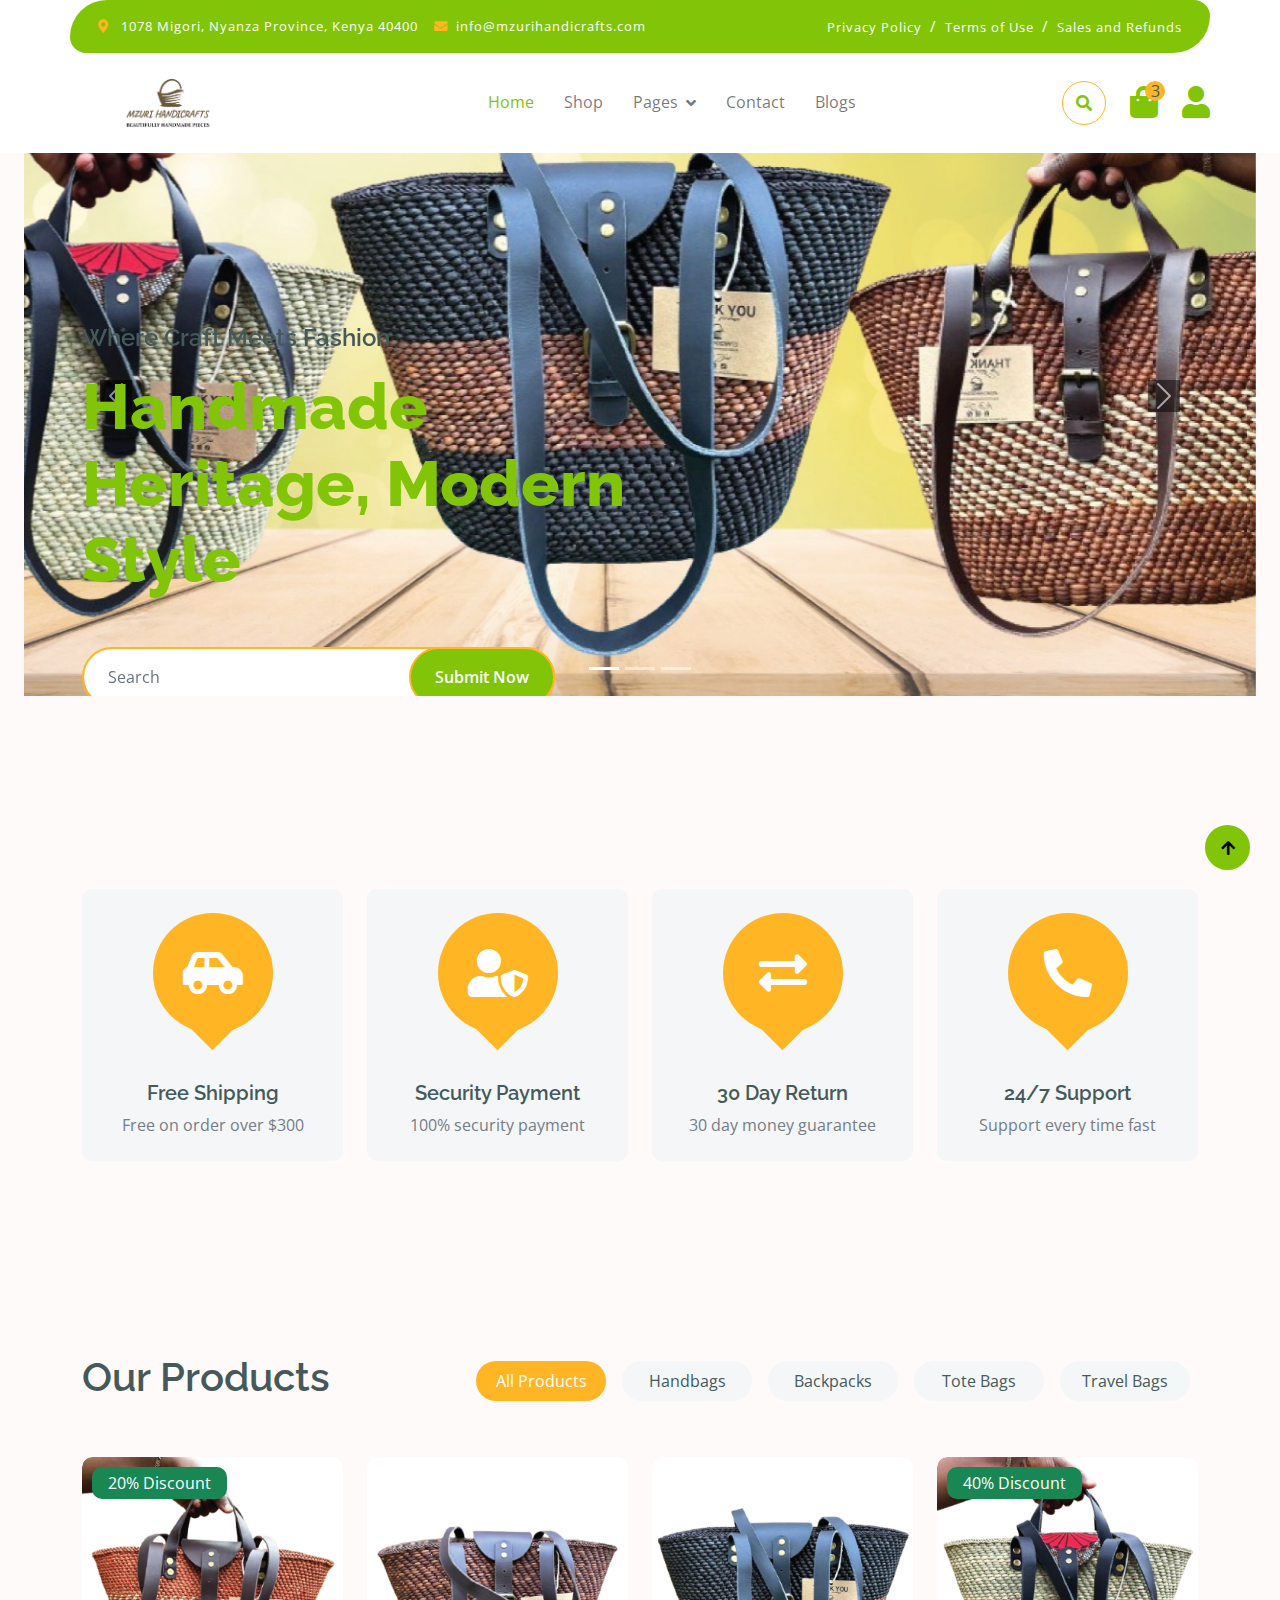
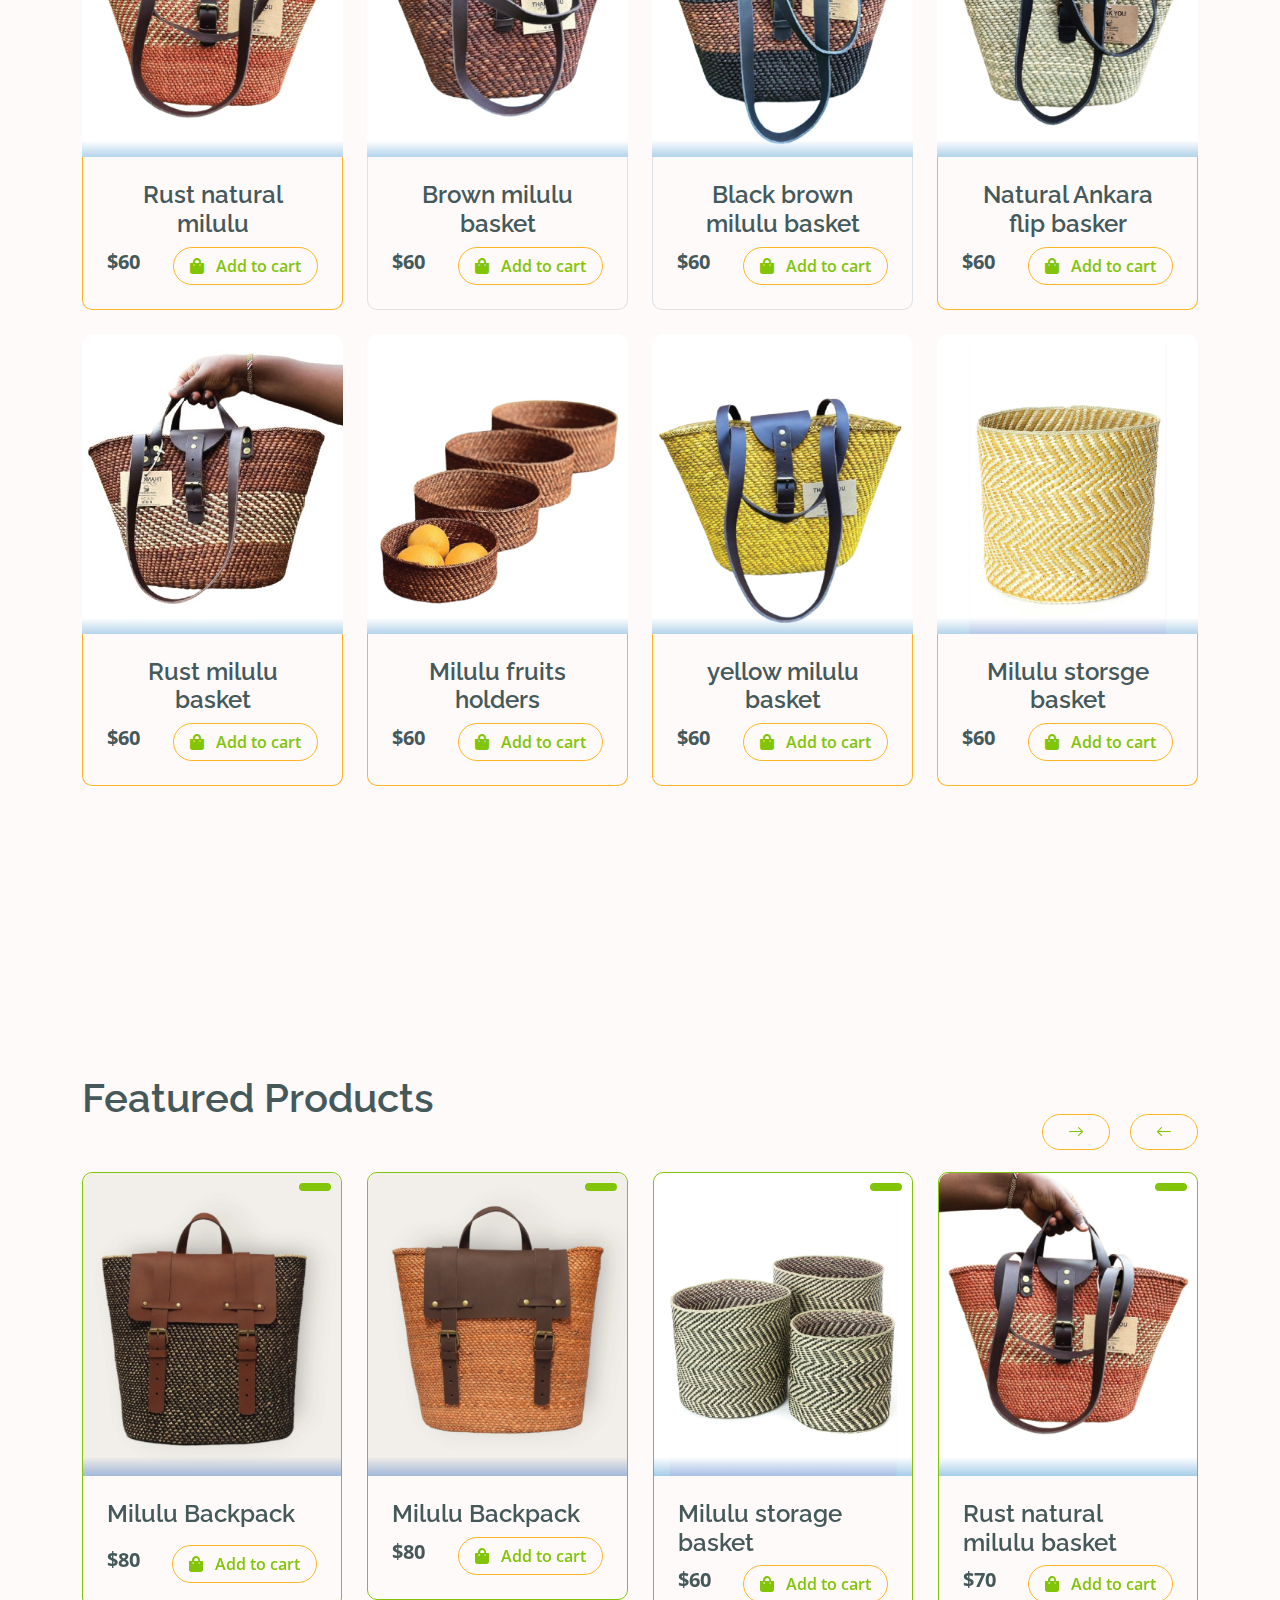
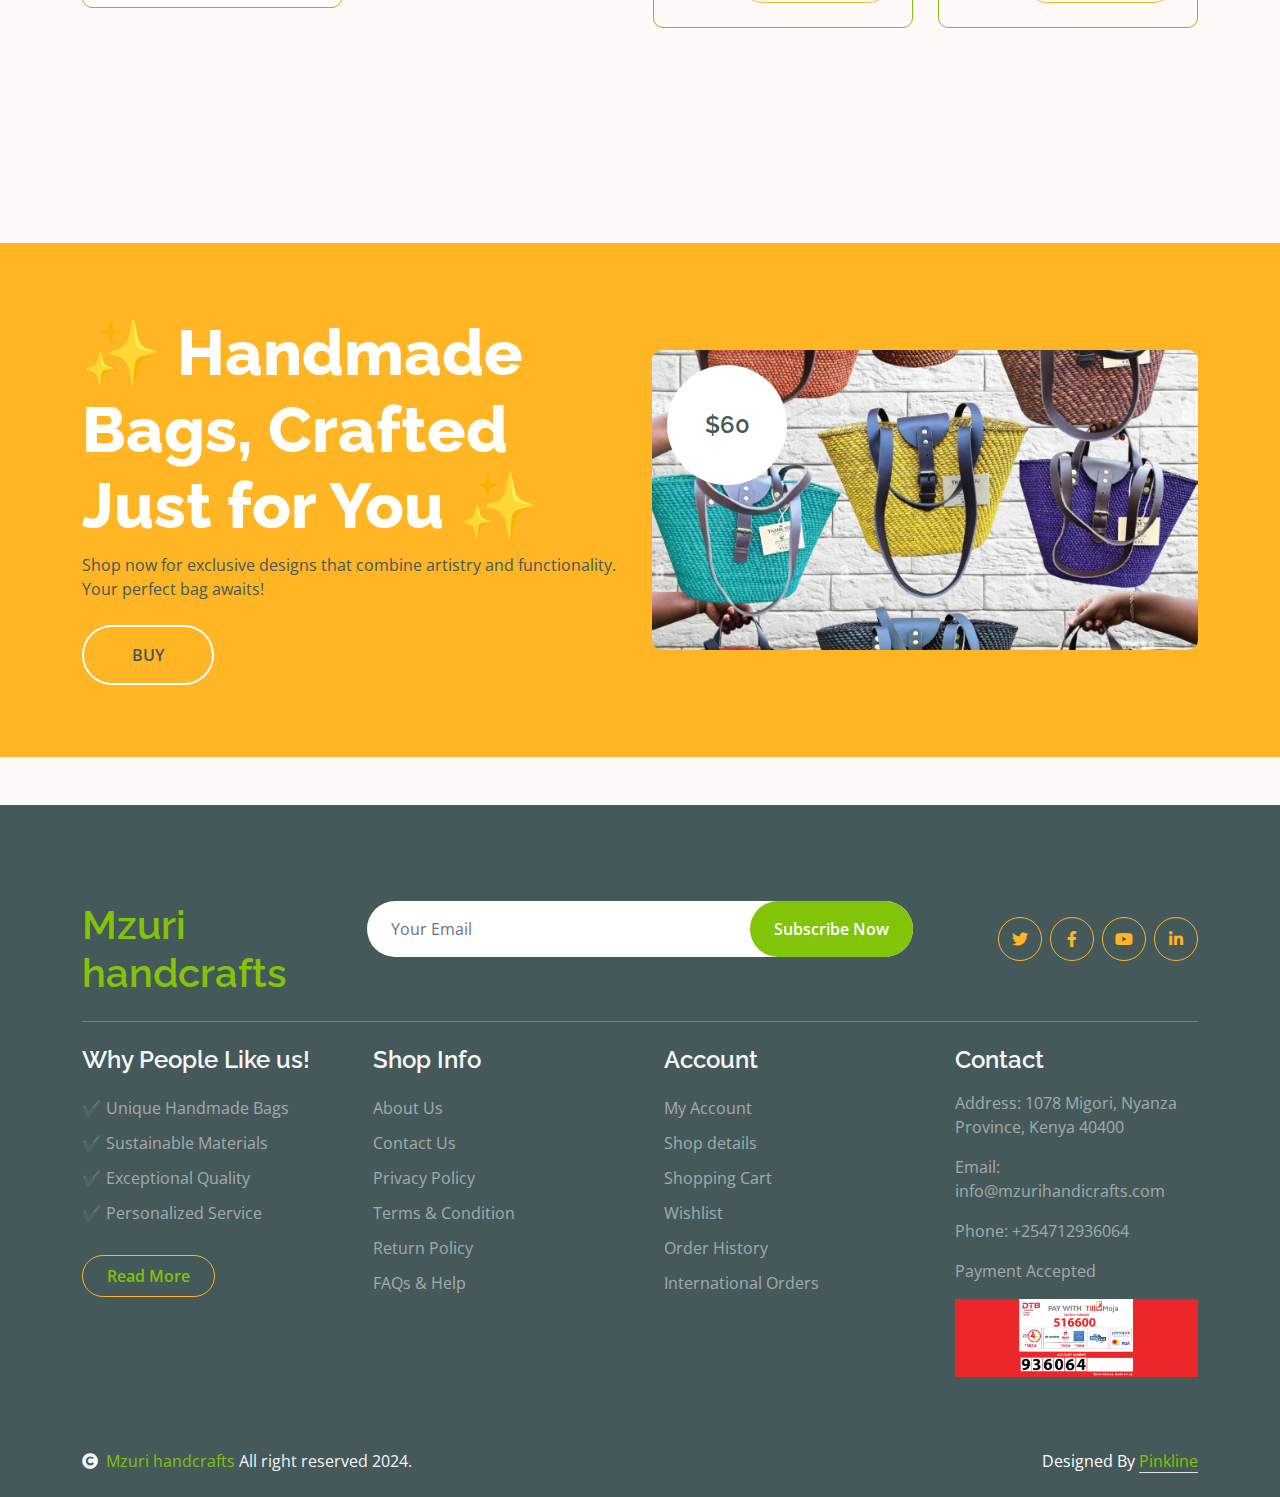
<file: index.html>
<!DOCTYPE html>
<html lang="en">

    <head>
        <meta charset="utf-8">
        <title>Mzuri-handcraft</title>
        <meta content="width=device-width, initial-scale=1.0" name="viewport">
        <meta content="" name="keywords">
        <meta content="" name="description">

        <!-- Google Web Fonts -->
        <link rel="preconnect" href="https://fonts.googleapis.com">
        <link rel="preconnect" href="https://fonts.gstatic.com" crossorigin>
        <link href="https://fonts.googleapis.com/css2?family=Open+Sans:wght@400;600&family=Raleway:wght@600;800&display=swap" rel="stylesheet"> 

        <!-- Icon Font Stylesheet -->
        <link rel="stylesheet" href="https://use.fontawesome.com/releases/v5.15.4/css/all.css"/>
        <link href="https://cdn.jsdelivr.net/npm/bootstrap-icons@1.4.1/font/bootstrap-icons.css" rel="stylesheet">

        <!-- Libraries Stylesheet -->
        <link href="lib/lightbox/css/lightbox.min.css" rel="stylesheet">
        <link href="lib/owlcarousel/assets/owl.carousel.min.css" rel="stylesheet">


        <!-- Customized Bootstrap Stylesheet -->
        <link href="css/bootstrap.min.css" rel="stylesheet">

        <!-- Template Stylesheet -->
        <link href="css/style.css" rel="stylesheet">

        
    </head>

    <body>

        <!-- Spinner Start -->
        <div id="spinner" class="show w-100 vh-100 bg-white position-fixed translate-middle top-50 start-50  d-flex align-items-center justify-content-center">
            <div class="spinner-grow text-primary" role="status"></div>
        </div>
        <!-- Spinner End -->


        <!-- Navbar start -->
        <div class="container-fluid fixed-top">
            <div class="container topbar bg-primary d-none d-lg-block">
                <div class="d-flex justify-content-between" >
                    <div class="top-info ps-2">
                        <small class="me-3"><i class="fas fa-map-marker-alt me-2 text-secondary"></i> <a href="#" class="text-white">1078 Migori, Nyanza Province, Kenya 40400</a></small>
                        <small class="me-3"><i class="fas fa-envelope me-2 text-secondary"></i><a href="#" class="text-white">info@mzurihandicrafts.com </a></small>
                    </div>
                    <div class="top-link pe-2">
                        <a href="#" class="text-white"><small class="text-white mx-2">Privacy Policy</small>/</a>
                        <a href="#" class="text-white"><small class="text-white mx-2">Terms of Use</small>/</a>
                        <a href="#" class="text-white"><small class="text-white ms-2">Sales and Refunds</small></a>
                    </div>
                </div>
            </div>
            <div class="container px-0">
                <nav class="navbar navbar-light navbar-expand-xl">
                    <a href="index.html" class="navbar-brand">
                        <img src="img/logo.png" alt="Mzuri handcrafts Logo" style="height: 50px;">
                    </a>
                                        <button class="navbar-toggler py-2 px-3" type="button" data-bs-toggle="collapse" data-bs-target="#navbarCollapse">
                        <span class="fa fa-bars text-primary"></span>
                    </button>
                    <div class="collapse navbar-collapse bg-white" id="navbarCollapse" >
                        <div class="navbar-nav mx-auto">
                            <a href="index.html" class="nav-item nav-link active">Home</a>
                            <a href="shop.html" class="nav-item nav-link">Shop</a>
                            <!-- <a href="shop-detail.html" class="nav-item nav-link">Shop Detail</a> -->
                            <div class="nav-item dropdown">
                                <a href="#" class="nav-link dropdown-toggle" data-bs-toggle="dropdown">Pages</a>
                                <div class="dropdown-menu m-0 bg-secondary rounded-0">
                                    <a href="cart.html" class="dropdown-item">Cart</a>
                                    <a href="chackout.html" class="dropdown-item">Chackout</a>
                                    <a href="testimonial.html" class="dropdown-item">Testimonial</a>
                                    <!-- <a href="404.html" class="dropdown-item">404 Page</a> -->
                                </div>
                            </div>
                            <a href="contact.html" class="nav-item nav-link">Contact</a>
                            <a href="" class="nav-item nav-link">Blogs</a>

                        </div>
                        <div class="d-flex m-3 me-0">
                            <button class="btn-search btn border border-secondary btn-md-square rounded-circle bg-white me-4" data-bs-toggle="modal" data-bs-target="#searchModal"><i class="fas fa-search text-primary"></i></button>
                            <a href="#" class="position-relative me-4 my-auto">
                                <i class="fa fa-shopping-bag fa-2x"></i>
                                <span class="position-absolute bg-secondary rounded-circle d-flex align-items-center justify-content-center text-dark px-1" style="top: -5px; left: 15px; height: 20px; min-width: 20px;">3</span>
                            </a>
                            <a href="#" class="my-auto">
                                <i class="fas fa-user fa-2x"></i>
                            </a>
                        </div>
                    </div>
                </nav>
            </div>
        </div>
        <!-- Navbar End -->


        <!-- Modal Search Start -->
        <div class="modal fade" id="searchModal" tabindex="-1" aria-labelledby="exampleModalLabel" aria-hidden="true">
            <div class="modal-dialog modal-fullscreen">
                <div class="modal-content rounded-0">
                    <div class="modal-header">
                        <h5 class="modal-title" id="exampleModalLabel">Search by keyword</h5>
                        <button type="button" class="btn-close" data-bs-dismiss="modal" aria-label="Close"></button>
                    </div>
                    <div class="modal-body d-flex align-items-center">
                        <div class="input-group w-75 mx-auto d-flex">
                            <input type="search" class="form-control p-3" placeholder="keywords" aria-describedby="search-icon-1">
                            <span id="search-icon-1" class="input-group-text p-3"><i class="fa fa-search"></i></span>
                        </div>
                    </div>
                </div>
            </div>
        </div>
        <!-- Modal Search End -->
        
        <!-- Hero Start -->
        <div class="container-fluid py-5 mb-5 hero-header">
            
            <div class="container-fluid py-5 mb-5 hero-header">
                <div id="carouselExampleIndicators" class="carousel slide" data-bs-ride="carousel" data-bs-interval="5000">
                    <ol class="carousel-indicators">
                        <li data-bs-target="#carouselExampleIndicators" data-bs-slide-to="0" class="active"></li>
                        <li data-bs-target="#carouselExampleIndicators" data-bs-slide-to="1"></li>
                        <li data-bs-target="#carouselExampleIndicators" data-bs-slide-to="2"></li>
                    </ol>
                    <div class="carousel-inner">
                        <div class="carousel-item active">
                            <img class="d-block w-100" src="img/mzuribg3.jpg" alt="First slide">
                            <div class="carousel-caption d-none d-md-block">
                                <div class="container py-5">
                                    <div class="row g-5 align-items-center">
                                        <div class="col-md-12 col-lg-7">
                                            <h4 class="mb-3 text-green">Where Craft Meets Fashion</h4>
                                            <h1 class="mb-5 display-3 text-primary">Handmade Heritage, Modern Style</h1>
                                            <div class="position-relative mx-auto">
                                                <input class="form-control border-2 border-secondary w-75 py-3 px-4 rounded-pill" type="number" placeholder="Search">
                                                <button type="submit" class="btn btn-primary border-2 border-secondary py-3 px-4 position-absolute rounded-pill text-white h-100" style="top: 0; right: 25%;">Submit Now</button>
                                            </div>
                                        </div>
                                    </div>
                                </div>
                            </div>
                        </div>
                        <div class="carousel-item">
                            <img class="d-block w-100" src="img/mzuriBG1.jpg" alt="Second slide">
                            <div class="carousel-caption d-none d-md-block">
                                <div class="container py-5">
                                    <div class="row g-5 align-items-center">
                                        <div class="col-md-12 col-lg-7">
                                            <h4 class="mb-3 text-white" style="color: seagreen;">Where Craft Meets Fashion</h4>
                                            <h1 class="mb-5 display-3 text-primary">Handmade Heritage, Modern Style</h1>
                                            <div class="position-relative mx-auto">
                                                <input class="form-control border-2 border-secondary w-75 py-3 px-4 rounded-pill" type="number" placeholder="Search">
                                                <button type="submit" class="btn btn-primary border-2 border-secondary py-3 px-4 position-absolute rounded-pill text-white h-100" style="top: 0; right: 25%;">Submit Now</button>
                                            </div>
                                        </div>
                                    </div>
                                </div>
                            </div>
                        </div>
                        <div class="carousel-item">
                            <img class="d-block w-100" src="img/mzuribg3.jpg" alt="Third slide">
                            <div class="carousel-caption d-none d-md-block">
                                <div class="container py-5">
                                    <div class="row g-5 align-items-center">
                                        <div class="col-md-12 col-lg-7">
                                            <h4 class="mb-3 text-white" style="color: seagreen;"> Where Craft Meets Fashion</h4>
                                            <h1 class="mb-5 display-3 text-primary">Handmade Heritage, Modern Style</h1>
                                            <div class="position-relative mx-auto">
                                                <input class="form-control border-2 border-secondary w-75 py-3 px-4 rounded-pill" type="number" placeholder="Search">
                                                <button type="submit" class="btn btn-primary border-2 border-secondary py-3 px-4 position-absolute rounded-pill text-white h-100" style="top: 0; right: 25%;">Submit Now</button>
                                            </div>
                                        </div>
                                    </div>
                                </div>
                            </div>
                        </div>
                    </div>
                    <a class="carousel-control-prev" href="#carouselExampleIndicators" role="button" data-bs-slide="prev">
                        <span class="carousel-control-prev-icon" aria-hidden="true"></span>
                        <span class="visually-hidden">Previous</span>
                    </a>
                    <a class="carousel-control-next" href="#carouselExampleIndicators" role="button" data-bs-slide="next">
                        <span class="carousel-control-next-icon" aria-hidden="true"></span>
                        <span class="visually-hidden">Next</span>
                    </a>
                </div>
            </div>
            
            <style>
                .carousel-caption {
                    position: absolute;
                    top: 50%;
                    transform: translateY(-50%);
                    text-align: left;
                    left: 0;
                    right: 0;
                    z-index: 10;
                    padding-bottom: 1rem;
                }
            
                .carousel-control-prev-icon,
                .carousel-control-next-icon {
                    background-color: black;
                }
            
                .carousel-item img {
                    min-height: 600px; /* Adjust this value as needed */
                    object-fit: cover; /* Ensures the image covers the container */

   
                }
            </style>
            
        <!-- Hero End-->


        <!-- Featurs Section Start -->
        <div class="container-fluid featurs py-5" style="margin-top: 1px;">
            <div class="container py-5" style="margin-top: 1px;">
                <div class="row g-4">
                    <div class="col-md-6 col-lg-3">
                        <div class="featurs-item text-center rounded bg-light p-4">
                            <div class="featurs-icon btn-square rounded-circle bg-secondary mb-5 mx-auto">
                                <i class="fas fa-car-side fa-3x text-white"></i>
                            </div>
                            <div class="featurs-content text-center">
                                <h5>Free Shipping</h5>
                                <p class="mb-0">Free on order over $300</p>
                            </div>
                        </div>
                    </div>
                    <div class="col-md-6 col-lg-3">
                        <div class="featurs-item text-center rounded bg-light p-4">
                            <div class="featurs-icon btn-square rounded-circle bg-secondary mb-5 mx-auto">
                                <i class="fas fa-user-shield fa-3x text-white"></i>
                            </div>
                            <div class="featurs-content text-center">
                                <h5>Security Payment</h5>
                                <p class="mb-0">100% security payment</p>
                            </div>
                        </div>
                    </div>
                    <div class="col-md-6 col-lg-3">
                        <div class="featurs-item text-center rounded bg-light p-4">
                            <div class="featurs-icon btn-square rounded-circle bg-secondary mb-5 mx-auto">
                                <i class="fas fa-exchange-alt fa-3x text-white"></i>
                            </div>
                            <div class="featurs-content text-center">
                                <h5>30 Day Return</h5>
                                <p class="mb-0">30 day money guarantee</p>
                            </div>
                        </div>
                    </div>
                    <div class="col-md-6 col-lg-3">
                        <div class="featurs-item text-center rounded bg-light p-4">
                            <div class="featurs-icon btn-square rounded-circle bg-secondary mb-5 mx-auto">
                                <i class="fa fa-phone-alt fa-3x text-white"></i>
                            </div>
                            <div class="featurs-content text-center">
                                <h5>24/7 Support</h5>
                                <p class="mb-0">Support every time fast</p>
                            </div>
                        </div>
                    </div>
                </div>
            </div>
        </div>
        
        
        <!-- Featurs Section End -->


        <!-- Fruits Shop Start-->
        <div class="container-fluid fruite py-5">
            <div class="container py-5">
                <div class="tab-class text-center">
                    <div class="row g-4">
                        <div class="col-lg-4 text-start">
                            <h1>Our Products</h1>
                        </div>
                        <div class="col-lg-8 text-end">
                            <ul class="nav nav-pills d-inline-flex text-center mb-5">
                                <li class="nav-item">
                                    <a class="d-flex m-2 py-2 bg-light rounded-pill active" data-bs-toggle="pill" href="#tab-1">
                                        <span class="text-dark" style="width: 130px;">All Products</span>
                                    </a>
                                </li>
                                <li class="nav-item">
                                    <a class="d-flex py-2 m-2 bg-light rounded-pill" data-bs-toggle="pill" href="#tab-2">
                                        <span class="text-dark" style="width: 130px;">Handbags</span>
                                    </a>
                                </li>
                                <li class="nav-item">
                                    <a class="d-flex m-2 py-2 bg-light rounded-pill" data-bs-toggle="pill" href="#tab-3">
                                        <span class="text-dark" style="width: 130px;">Backpacks</span>
                                    </a>
                                </li>
                                <li class="nav-item">
                                    <a class="d-flex m-2 py-2 bg-light rounded-pill" data-bs-toggle="pill" href="#tab-4">
                                        <span class="text-dark" style="width: 130px;">Tote Bags</span>
                                    </a>
                                </li>
                                <li class="nav-item">
                                    <a class="d-flex m-2 py-2 bg-light rounded-pill" data-bs-toggle="pill" href="#tab-5">
                                        <span class="text-dark" style="width: 130px;">Travel Bags</span>
                                    </a>
                                </li>
                            </ul>
                        </div>
                    </div>
                    <div class="tab-content">
                        <div id="tab-1" class="tab-pane fade show p-0 active">
                            <div class="row g-4">
                                <div class="col-lg-12">
                                    <div class="row g-4">
                                        <div class="col-md-6 col-lg-4 col-xl-3">
                                            <div class="rounded position-relative fruite-item">
                                                <div class="fruite-img">
                                                    <img src="img/1.jpg" class="img-fluid w-100 rounded-top" alt="">
                                                </div>
                                                <div class="text-white bg-success
                                                px-3 py-1 rounded position-absolute" style="top: 10px; left: 10px;">20% Discount</div>
                                                <div class="p-4 border border-secondary border-top-0 rounded-bottom">
                                                    <h4>Rust natural milulu</h4>
                                                    <!-- <p>Lorem</p> -->
                                                    <div class="d-flex justify-content-between flex-lg-wrap">
                                                        <p class="text-dark fs-5 fw-bold mb-0">$60</p>
                                                        <a href="#" class="btn border border-secondary rounded-pill px-3 text-primary"><i class="fa fa-shopping-bag me-2 text-primary"></i> Add to cart</a>
                                                    </div>
                                                </div>
                                            </div>
                                        </div>
                                        <div class="col-md-6 col-lg-4 col-xl-3">
                                            <div class="rounded position-relative fruite-item">
                                                <div class="fruite-img">
                                                    <img src="img/2.jpg" class="img-fluid w-100 rounded-top" alt="">
                                                </div>
                                                <!-- <div class="text-white bg-secondary px-3 py-1 rounded position-absolute" style="top: 10px; left: 10px;"></div> -->
                                                <div class="p-4 border border-se border-top-0 rounded-bottom">
                                                    <h4>Brown milulu basket</h4>
                                                    <!-- <p>Lorem ipsum dolor sit amet consectetur adipisicing elit sed do eiusmod te incididunt</p> -->
                                                    <div class="d-flex justify-content-between flex-lg-wrap">
                                                        <p class="text-dark fs-5 fw-bold mb-0">$60</p>
                                                        <a href="#" class="btn border border-secondary rounded-pill px-3 text-primary"><i class="fa fa-shopping-bag me-2 text-primary"></i> Add to cart</a>
                                                    </div>
                                                </div>
                                            </div>
                                        </div>
                                        <!-- Continue for all other items -->
                                        <div class="col-md-6 col-lg-4 col-xl-3">
                                            <div class="rounded position-relative fruite-item">
                                                <div class="fruite-img">
                                                    <img src="img/3.jpg" class="img-fluid w-100 rounded-top" alt="">
                                                </div>
                                                <!-- <div class="text-white bg-secondary px-3 py-1 rounded position-absolute" style="top: 10px; left: 10px;"> </div> -->
                                                <div class="p-4 border border-secondar border-top-0 rounded-bottom">
                                                    <h4>Black brown milulu basket</h4>
                                                    <!-- <p>Lorem ipsum dolor sit amet consectetur adipisicing elit sed do eiusmod te incididunt</p> -->
                                                    <div class="d-flex justify-content-between flex-lg-wrap">
                                                        <p class="text-dark fs-5 fw-bold mb-0">$60</p>
                                                        <a href="#" class="btn border border-secondary rounded-pill px-3 text-primary"><i class="fa fa-shopping-bag me-2 text-primary"></i> Add to cart</a>
                                                    </div>
                                                </div>
                                            </div>
                                        </div>
                                        <div class="col-md-6 col-lg-4 col-xl-3">
                                            <div class="rounded position-relative fruite-item">
                                                <div class="fruite-img">
                                                    <img src="img/4.jpg" class="img-fluid w-100 rounded-top" alt="">
                                                </div>
                                                <div class="text-white bg-success
                                                px-3 py-1 rounded position-absolute" style="top: 10px; left: 10px;">40% Discount</div>
                                                <div class="p-4 border border-secondary border-top-0 rounded-bottom">
                                                    <h4>Natural Ankara flip basker</h4>
                                                    <!-- <p>Lorem ipsum dolor sit amet consectetur adipisicing elit sed do eiusmod te incididunt</p> -->
                                                    <div class="d-flex justify-content-between flex-lg-wrap">
                                                        <p class="text-dark fs-5 fw-bold mb-0">$60</p>
                                                        <a href="#" class="btn border border-secondary rounded-pill px-3 text-primary"><i class="fa fa-shopping-bag me-2 text-primary"></i> Add to cart</a>
                                                    </div>
                                                </div>
                                            </div>
                                        </div>
                                        <div class="col-md-6 col-lg-4 col-xl-3">
                                            <div class="rounded position-relative fruite-item">
                                                <div class="fruite-img">
                                                    <img src="img/5.jpg" class="img-fluid w-100 rounded-top" alt="">
                                                </div>
                                                <!-- <div class="text-white bg-secondary px-3 py-1 rounded position-absolute" style="top: 10px; left: 10px;">40% Discount</div> -->
                                                <div class="p-4 border border-secondary border-top-0 rounded-bottom">
                                                    <h4>Rust milulu basket</h4>
                                                    <!-- <p>Lorem ipsum dolor sit amet consectetur adipisicing elit sed do eiusmod te incididunt</p> -->
                                                    <div class="d-flex justify-content-between flex-lg-wrap">
                                                        <p class="text-dark fs-5 fw-bold mb-0">$60</p>
                                                        <a href="#" class="btn border border-secondary rounded-pill px-3 text-primary"><i class="fa fa-shopping-bag me-2 text-primary"></i> Add to cart</a>
                                                    </div>
                                                </div>
                                            </div>
                                        </div>
                                        <div class="col-md-6 col-lg-4 col-xl-3">
                                            <div class="rounded position-relative fruite-item">
                                                <div class="fruite-img">
                                                    <img src="img/6.jpg" class="img-fluid w-100 rounded-top" alt="">
                                                </div>
                                                <!-- <div class="text-white bg-secondary px-3 py-1 rounded position-absolute" style="top: 10px; left: 10px;">40% Discount</div> -->
                                                <div class="p-4 border border-secondary border-top-0 rounded-bottom">
                                                    <h4>Milulu fruits holders</h4>
                                                    <!-- <p>Lorem ipsum dolor sit amet consectetur adipisicing elit sed do eiusmod te incididunt</p> -->
                                                    <div class="d-flex justify-content-between flex-lg-wrap">
                                                        <p class="text-dark fs-5 fw-bold mb-0">$60</p>
                                                        <a href="#" class="btn border border-secondary rounded-pill px-3 text-primary"><i class="fa fa-shopping-bag me-2 text-primary"></i> Add to cart</a>
                                                    </div>
                                                </div>
                                            </div>
                                        </div>
                                        <div class="col-md-6 col-lg-4 col-xl-3">
                                            <div class="rounded position-relative fruite-item">
                                                <div class="fruite-img">
                                                    <img src="img/7.jpg" class="img-fluid w-100 rounded-top" alt="">
                                                </div>
                                                <!-- <div class="text-white bg-secondary px-3 py-1 rounded position-absolute" style="top: 10px; left: 10px;">40% Discount</div> -->
                                                <div class="p-4 border border-secondary border-top-0 rounded-bottom">
                                                    <h4>yellow milulu basket</h4>
                                                    <!-- <p>Lorem ipsum dolor sit amet consectetur adipisicing elit sed do eiusmod te incididunt</p> -->
                                                    <div class="d-flex justify-content-between flex-lg-wrap">
                                                        <p class="text-dark fs-5 fw-bold mb-0">$60</p>
                                                        <a href="#" class="btn border border-secondary rounded-pill px-3 text-primary"><i class="fa fa-shopping-bag me-2 text-primary"></i> Add to cart</a>
                                                    </div>
                                                </div>
                                            </div>
                                        </div>
                                        <div class="col-md-6 col-lg-4 col-xl-3">
                                            <div class="rounded position-relative fruite-item">
                                                <div class="fruite-img">
                                                    <img src="img/11.jpg" class="img-fluid w-100 rounded-top" alt="">
                                                </div>
                                                <!-- <div class="text-white bg-secondary px-3 py-1 rounded position-absolute" style="top: 10px; left: 10px;">40% Discount</div> -->
                                                <div class="p-4 border border-secondary border-top-0 rounded-bottom">
                                                    <h4>Milulu storsge basket</h4>
                                                    <!-- <p>Lorem ipsum dolor sit amet consectetur adipisicing elit sed do eiusmod te incididunt</p> -->
                                                    <div class="d-flex justify-content-between flex-lg-wrap">
                                                        <p class="text-dark fs-5 fw-bold mb-0">$60</p>
                                                        <a href="#" class="btn border border-secondary rounded-pill px-3 text-primary"><i class="fa fa-shopping-bag me-2 text-primary"></i> Add to cart</a>
                                                    </div>
                                                </div>
                                            </div>
                                        </div>
                                    </div>
                                </div>
                            </div>
                        </div>
                    </div>
                    
                    <style>
                    .fruite-item {
                        height: 100%;
                        display: flex;
                        flex-direction: column;
                        justify-content: space-between;
                    }
                    
                    .fruite-img {
                        height: 300px; /* Adjust based on your needs */
                        overflow: hidden;
                    }
                    
                    .fruite-img img {
                        width: 100%;
                        height: 100%;
                        object-fit: cover;
                    }
                    </style>
                    
                        <!-- end of our products -->

                    </div>
                </div>      
            </div>
        </div>
        <!-- Fruits Shop End-->


        


        <!-- featuerd  products Start-->
        <div class="container-fluid vesitable py-5">
            <div class="container py-5">
                <h1 class="mb-0">Featured Products</h1>
                <div class="owl-carousel vegetable-carousel justify-content-center">
                    <div class="border border-primary rounded position-relative vesitable-item">
                        <div class="vesitable-img">
                            <img src="img/10.jpg" class="img-fluid w-100 rounded-top" alt="">
                        </div>
                        <div class="text-white bg-primary px-3 py-1 rounded position-absolute" style="top: 10px; right: 10px;"></div>
                        <div class="p-4 rounded-bottom">
                            <h4>Milulu Backpack</h4>
                            <p></p>
                            <div class="d-flex justify-content-between flex-lg-wrap">
                                <p class="text-dark fs-5 fw-bold mb-0">$80 </p>
                                <a href="#" class="btn border border-secondary rounded-pill px-3 text-primary"><i class="fa fa-shopping-bag me-2 text-primary"></i> Add to cart</a>
                            </div>
                        </div>
                    </div>
                    <div class="border border-primary rounded position-relative vesitable-item">
                        <div class="vesitable-img">
                            <img src="img/12.jpg" class="img-fluid w-100 rounded-top" alt="">
                        </div>
                        <div class="text-white bg-primary px-3 py-1 rounded position-absolute" style="top: 10px; right: 10px;"></div>
                        <div class="p-4 rounded-bottom">
                            <h4>Milulu Backpack</h4>
                            <!-- <p>Lorem ipsum dolor sit amet consectetur adipisicing elit sed do eiusmod te incididunt</p> -->
                            <div class="d-flex justify-content-between flex-lg-wrap">
                                <p class="text-dark fs-5 fw-bold mb-0">$80</p>
                                <a href="#" class="btn border border-secondary rounded-pill px-3 text-primary"><i class="fa fa-shopping-bag me-2 text-primary"></i> Add to cart</a>
                            </div>
                        </div>
                    </div>
                    <div class="border border-primary rounded position-relative vesitable-item">
                        <div class="vesitable-img">
                            <img src="img/13.jpg" class="img-fluid w-100 rounded-top bg-light" alt="">
                        </div>
                        <div class="text-white bg-primary px-3 py-1 rounded position-absolute" style="top: 10px; right: 10px;"></div>
                        <div class="p-4 rounded-bottom">
                            <h4>Milulu storage basket</h4>
                            <!-- <p>Lorem ipsum dolor sit amet consectetur adipisicing elit sed do eiusmod te incididunt</p> -->
                            <div class="d-flex justify-content-between flex-lg-wrap">
                                <p class="text-dark fs-5 fw-bold mb-0">$60</p>
                                <a href="#" class="btn border border-secondary rounded-pill px-3 text-primary"><i class="fa fa-shopping-bag me-2 text-primary"></i> Add to cart</a>
                            </div>
                        </div>
                    </div>
                    <div class="border border-primary rounded position-relative vesitable-item">
                        <div class="vesitable-img">
                            <img src="img/1.jpg" class="img-fluid w-100 rounded-top" alt="">
                        </div>
                        <div class="text-white bg-primary px-3 py-1 rounded position-absolute" style="top: 10px; right: 10px;"></div>
                        <div class="p-4 rounded-bottom">
                            <h4>Rust natural milulu basket </h4>
                            <!-- <p>Lorem ipsum dolor sit amet consectetur adipisicing elit sed do eiusmod te incididunt</p> -->
                            <div class="d-flex justify-content-between flex-lg-wrap">
                                <p class="text-dark fs-5 fw-bold mb-0">$70</p>
                                <a href="#" class="btn border border-secondary rounded-pill px-3 text-primary"><i class="fa fa-shopping-bag me-2 text-primary"></i> Add to cart</a>
                            </div>
                        </div>
                    </div>
                    <div class="border border-primary rounded position-relative vesitable-item">
                        <div class="vesitable-img">
                            <img src="img/img1.png" class="img-fluid w-100 rounded-top" alt="">
                        </div>
                        <div class="text-white bg-primary px-3 py-1 rounded position-absolute" style="top: 10px; right: 10px;"></div>
                        <div class="p-4 rounded-bottom">
                            <h4>Green milulu basket</h4>
                            <!-- <p>Lorem ipsum dolor sit amet consectetur adipisicing elit sed do eiusmod te incididunt</p> -->
                            <div class="d-flex justify-content-between flex-lg-wrap">
                                <p class="text-dark fs-5 fw-bold mb-0">$70</p>
                                <a href="#" class="btn border border-secondary rounded-pill px-3 text-primary"><i class="fa fa-shopping-bag me-2 text-primary"></i> Add to cart</a>
                            </div>
                        </div>
                    </div>
                    <div class="border border-primary rounded position-relative vesitable-item">
                        <div class="vesitable-img">
                            <img src="img/2.jpg" class="img-fluid w-100 rounded-top" alt="">
                        </div>
                        <div class="text-white bg-primary px-3 py-1 rounded position-absolute" style="top: 10px; right: 10px;"></div>
                        <div class="p-4 rounded-bottom">
                            <h4>Brown milulu basket</h4>
                            <!-- <p>Lorem ipsum dolor sit amet consectetur adipisicing elit sed do eiusmod te incididunt</p> -->
                            <div class="d-flex justify-content-between flex-lg-wrap">
                                <p class="text-dark fs-5 fw-bold mb-0">$70</p>
                                <a href="#" class="btn border border-secondary rounded-pill px-3 text-primary"><i class="fa fa-shopping-bag me-2 text-primary"></i> Add to cart</a>
                            </div>
                        </div>
                    </div>
                    <div class="border border-primary rounded position-relative vesitable-item">
                        <div class="vesitable-img">
                            <img src="img/3.jpg" class="img-fluid w-100 rounded-top" alt="">
                        </div>
                        <div class="text-white bg-primary px-3 py-1 rounded position-absolute" style="top: 10px; right: 10px;"></div>
                        <div class="p-4 rounded-bottom">
                            <h4>Black brown milulu basket</h4>
                            <!-- <p>Lorem ipsum dolor sit amet consectetur adipisicing elit sed do eiusmod te incididunt</p> -->
                            <div class="d-flex justify-content-between flex-lg-wrap">
                                <p class="text-dark fs-5 fw-bold mb-0">$70</p>
                                <a href="#" class="btn border border-secondary rounded-pill px-3 text-primary"><i class="fa fa-shopping-bag me-2 text-primary"></i> Add to cart</a>
                            </div>
                        </div>
                    </div>
                    <div class="border border-primary rounded position-relative vesitable-item">
                        <div class="vesitable-img">
                            <img src="img/4.jpg" class="img-fluid w-100 rounded-top" alt="">
                        </div>
                        <div class="text-white bg-primary px-3 py-1 rounded position-absolute" style="top: 10px; right: 10px;"></div>
                        <div class="p-4 rounded-bottom">
                            <h4>Natural Ankara flip basket</h4>
                            <!-- <p>Lorem ipsum dolor sit amet consectetur adipisicing elit sed do eiusmod te incididunt</p> -->
                            <div class="d-flex justify-content-between flex-lg-wrap">
                                <p class="text-dark fs-5 fw-bold mb-0">$60</p>
                                <a href="#" class="btn border border-secondary rounded-pill px-3 text-primary"><i class="fa fa-shopping-bag me-2 text-primary"></i> Add to cart</a>
                            </div>
                        </div>
                    </div>
                </div>
            </div>
        </div>
        <!-- Vesitable Shop End -->


        <!-- Banner Section Start-->
        <div class="container-fluid banner bg-secondary my-5">
            <div class="container py-5">
                <div class="row g-4 align-items-center">
                    <div class="col-lg-6">
                        <div class="py-4">
                            <h1 class="display-3 text-white">✨ Handmade Bags, Crafted Just for You ✨
                            </h1>
                            <!-- <p class="fw-normal display-4 text-dark mb-4">Milulu storage Basket</p> -->
                            <p class="mb-4 text-dark">Shop now for exclusive designs that combine artistry and functionality. Your perfect bag awaits!

                            </p>
                            <a href="#" class="banner-btn btn border-2 border-white rounded-pill text-dark py-3 px-5">BUY</a>
                        </div>
                    </div>
                    <div class="col-lg-6">
                        <div class="position-relative">
                            <img src="img/Banner-2.jpg" class="img-fluid w-100 rounded" alt="" style="max-height: 300px; object-fit: cover;">
                            <div class="d-flex align-items-center justify-content-center bg-white rounded-circle position-absolute" style="width: 120px; height: 120px; top: 15px; left: 15px;">
                                <h1 style="font-size: 50px;"></h1>
                                <div class="d-flex flex-column text-center">
                                    <span class="h4 mb-0">$60</span>
                                    <!-- <span class="h6 text-muted mb-0">per kg</span> -->
                                </div>
                            </div>
                        </div>
                    </div>
                </div>
            </div>
        </div>
        
        <style>
        .banner {
            background-size: cover;
            background-position: center;
        }
        
        .banner-btn {
            font-size: 1rem; /* Adjust as needed */
        }
        
        .img-fluid {
            height: auto; /* Maintain aspect ratio */
        }
        
        .position-relative {
            position: relative;
        }
        
        .position-absolute {
            position: absolute;
        }
        </style>
        
        <!-- Banner Section End -->


        

       


       

        <!-- Footer Start -->
        <div class="container-fluid bg-dark text-white-50 footer pt-5 mt-5">
            <div class="container py-5">
                <div class="pb-4 mb-4" style="border-bottom: 1px solid rgba(226, 175, 24, 0.5) ;">
                    <div class="row g-4">
                        <div class="col-lg-3">
                            <a href="#">
                                <h1 class="text-primary mb-0">Mzuri handcrafts</h1>
                                <p class="text-secondary mb-0"></p>
                            </a>
                        </div>
                        <div class="col-lg-6">
                            <div class="position-relative mx-auto">
                                <input class="form-control border-0 w-100 py-3 px-4 rounded-pill" type="number" placeholder="Your Email">
                                <button type="submit" class="btn btn-primary border-0 border-secondary py-3 px-4 position-absolute rounded-pill text-white" style="top: 0; right: 0;">Subscribe Now</button>
                            </div>
                        </div>
                        <div class="col-lg-3">
                            <div class="d-flex justify-content-end pt-3">
                                <a class="btn  btn-outline-secondary me-2 btn-md-square rounded-circle" href=""><i class="fab fa-twitter"></i></a>
                                <a class="btn btn-outline-secondary me-2 btn-md-square rounded-circle" href="https://www.facebook.com/profile.php?id=61562210182771&mibextid=LQQJ4d"><i class="fab fa-facebook-f"></i></a>
                                <a class="btn btn-outline-secondary me-2 btn-md-square rounded-circle" href=""><i class="fab fa-youtube"></i></a>
                                <a class="btn btn-outline-secondary btn-md-square rounded-circle" href=""><i class="fab fa-linkedin-in"></i></a>
                            </div>
                        </div>
                    </div>
                </div>
                <div class="row g-5">
                    <div class="col-lg-3 col-md-6">
                        <div class="footer-item">
                            <h4 class="text-light mb-3">Why People Like us!</h4>
                            <p class="mb-4">
                                ✔️ Unique Handmade Bags <br>
                                ✔️ Sustainable Materials <br>
                                ✔️ Exceptional Quality <br>
                                ✔️ Personalized Service
                            </p>
                            <a href="" class="btn border-secondary py-2 px-4 rounded-pill text-primary">Read More</a>
                        </div>
                    </div>
                    <div class="col-lg-3 col-md-6">
                        <div class="d-flex flex-column text-start footer-item">
                            <h4 class="text-light mb-3">Shop Info</h4>
                            <a class="btn-link" href="">About Us</a>
                            <a class="btn-link" href="">Contact Us</a>
                            <a class="btn-link" href="">Privacy Policy</a>
                            <a class="btn-link" href="">Terms & Condition</a>
                            <a class="btn-link" href="">Return Policy</a>
                            <a class="btn-link" href="">FAQs & Help</a>
                        </div>
                    </div>
                    <div class="col-lg-3 col-md-6">
                        <div class="d-flex flex-column text-start footer-item">
                            <h4 class="text-light mb-3">Account</h4>
                            <a class="btn-link" href="">My Account</a>
                            <a class="btn-link" href="">Shop details</a>
                            <a class="btn-link" href="">Shopping Cart</a>
                            <a class="btn-link" href="">Wishlist</a>
                            <a class="btn-link" href="">Order History</a>
                            <a class="btn-link" href="">International Orders</a>
                        </div>
                    </div>
                    <div class="col-lg-3 col-md-6">
                        <div class="footer-item">
                            <h4 class="text-light mb-3">Contact</h4>
                            <p>Address: 1078 Migori, Nyanza Province, Kenya 40400</p>
                            <p>Email: info@mzurihandicrafts.com</p>
                            <p>Phone: +254712936064</p>
                            <p>Payment Accepted</p>
                            <img src="img/payment.jpg" class="img-fluid" alt="">
                        </div>
                    </div>
                </div>
            </div>
        </div>
        <!-- Footer End -->

        <!-- Copyright Start -->
        <div class="container-fluid copyright bg-dark py-4">
            <div class="container">
                <div class="row">
                    <div class="col-md-6 text-center text-md-start mb-3 mb-md-0">
                        <span class="text-light"><a href="#"><i class="fas fa-copyright text-light me-2"></i>Mzuri handcrafts</a>  All right reserved 2024.</span>
                    </div>
                    <div class="col-md-6 my-auto text-center text-md-end text-white">
                        
                        Designed By <a class="border-bottom" href="">Pinkline</a>  <a class="border-bottom" href=""></a>
                    </div>
                </div>
            </div>
        </div>
        <!-- Copyright End -->



        <!-- Back to Top -->
        <a href="#" class="btn btn-primary border-3 border-primary rounded-circle back-to-top"><i class="fa fa-arrow-up"></i></a>   

        
    <!-- JavaScript Libraries -->
    <script src="https://ajax.googleapis.com/ajax/libs/jquery/3.6.4/jquery.min.js"></script>
    <script src="https://cdn.jsdelivr.net/npm/bootstrap@5.0.0/dist/js/bootstrap.bundle.min.js"></script>
    <script src="lib/easing/easing.min.js"></script>
    <script src="lib/waypoints/waypoints.min.js"></script>
    <script src="lib/lightbox/js/lightbox.min.js"></script>
    <script src="lib/owlcarousel/owl.carousel.min.js"></script>

    <!-- Template Javascript -->
    <script src="js/main.js"></script>
    </body>

</html>
</file>
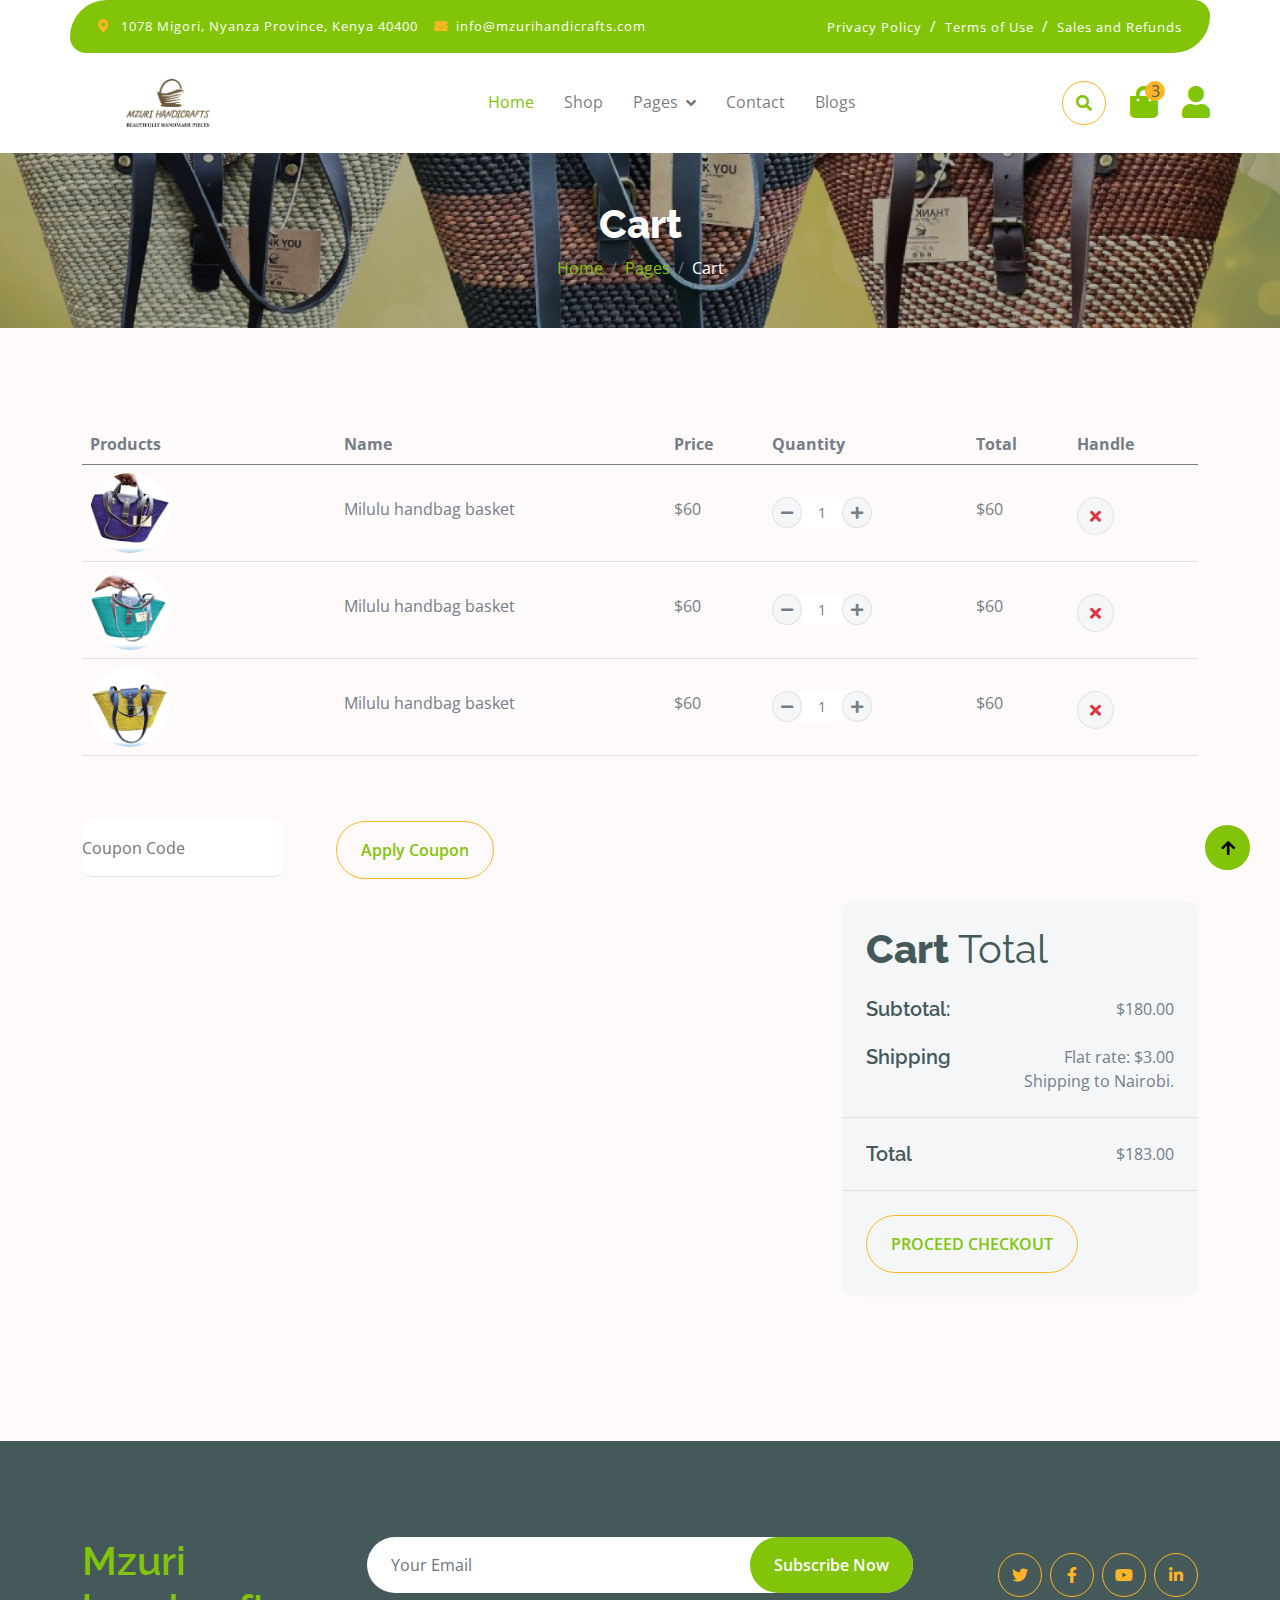
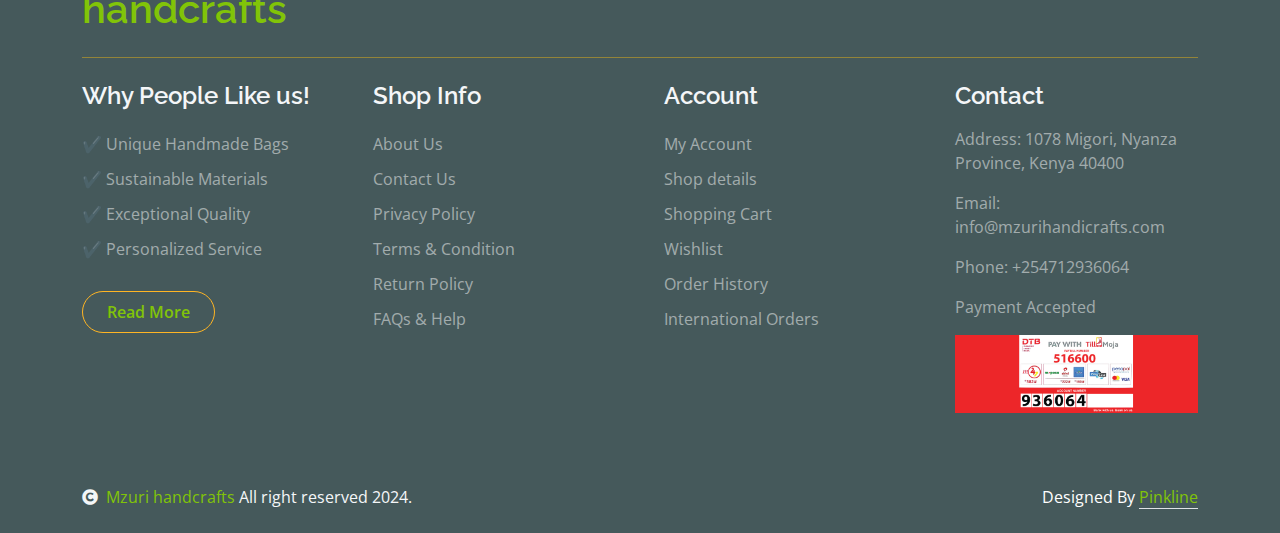
<file: cart.html>
<!DOCTYPE html>
<html lang="en">

    <head>
        <meta charset="utf-8">
        <title>mzurihandicrafts</title>
        <meta content="width=device-width, initial-scale=1.0" name="viewport">
        <meta content="" name="keywords">
        <meta content="" name="description">

        <!-- Google Web Fonts -->
        <link rel="preconnect" href="https://fonts.googleapis.com">
        <link rel="preconnect" href="https://fonts.gstatic.com" crossorigin>
        <link href="https://fonts.googleapis.com/css2?family=Open+Sans:wght@400;600&family=Raleway:wght@600;800&display=swap" rel="stylesheet"> 

        <!-- Icon Font Stylesheet -->
        <link rel="stylesheet" href="https://use.fontawesome.com/releases/v5.15.4/css/all.css"/>
        <link href="https://cdn.jsdelivr.net/npm/bootstrap-icons@1.4.1/font/bootstrap-icons.css" rel="stylesheet">

        <!-- Libraries Stylesheet -->
        <link href="lib/lightbox/css/lightbox.min.css" rel="stylesheet">
        <link href="lib/owlcarousel/assets/owl.carousel.min.css" rel="stylesheet">


        <!-- Customized Bootstrap Stylesheet -->
        <link href="css/bootstrap.min.css" rel="stylesheet">

        <!-- Template Stylesheet -->
        <link href="css/style.css" rel="stylesheet">
    </head>

    <body>

        <!-- Spinner Start -->
        <div id="spinner" class="show w-100 vh-100 bg-white position-fixed translate-middle top-50 start-50  d-flex align-items-center justify-content-center">
            <div class="spinner-grow text-primary" role="status"></div>
        </div>
        <!-- Spinner End -->


        <!-- Navbar start -->
        <div class="container-fluid fixed-top">
            <div class="container topbar bg-primary d-none d-lg-block">
                <div class="d-flex justify-content-between" >
                    <div class="top-info ps-2">
                        <small class="me-3"><i class="fas fa-map-marker-alt me-2 text-secondary"></i> <a href="#" class="text-white">1078 Migori, Nyanza Province, Kenya 40400</a></small>
                        <small class="me-3"><i class="fas fa-envelope me-2 text-secondary"></i><a href="#" class="text-white">info@mzurihandicrafts.com </a></small>
                    </div>
                    <div class="top-link pe-2">
                        <a href="#" class="text-white"><small class="text-white mx-2">Privacy Policy</small>/</a>
                        <a href="#" class="text-white"><small class="text-white mx-2">Terms of Use</small>/</a>
                        <a href="#" class="text-white"><small class="text-white ms-2">Sales and Refunds</small></a>
                    </div>
                </div>
            </div>
            <div class="container px-0">
                <nav class="navbar navbar-light navbar-expand-xl">
                    <a href="index.html" class="navbar-brand">
                        <img src="img/logo.png" alt="Mzuri handcrafts Logo" style="height: 50px;">
                    </a>
                                        <button class="navbar-toggler py-2 px-3" type="button" data-bs-toggle="collapse" data-bs-target="#navbarCollapse">
                        <span class="fa fa-bars text-primary"></span>
                    </button>
                    <div class="collapse navbar-collapse bg-white" id="navbarCollapse" >
                        <div class="navbar-nav mx-auto">
                            <a href="index.html" class="nav-item nav-link active">Home</a>
                            <a href="shop.html" class="nav-item nav-link">Shop</a>
                            <!-- <a href="shop-detail.html" class="nav-item nav-link">Shop Detail</a> -->
                            <div class="nav-item dropdown">
                                <a href="#" class="nav-link dropdown-toggle" data-bs-toggle="dropdown">Pages</a>
                                <div class="dropdown-menu m-0 bg-secondary rounded-0">
                                    <a href="cart.html" class="dropdown-item">Cart</a>
                                    <a href="chackout.html" class="dropdown-item">Chackout</a>
                                    <a href="testimonial.html" class="dropdown-item">Testimonial</a>
                                    <!-- <a href="404.html" class="dropdown-item">404 Page</a> -->
                                </div>
                            </div>
                            <a href="contact.html" class="nav-item nav-link">Contact</a>
                            <a href="" class="nav-item nav-link">Blogs</a>

                        </div>
                        <div class="d-flex m-3 me-0">
                            <button class="btn-search btn border border-secondary btn-md-square rounded-circle bg-white me-4" data-bs-toggle="modal" data-bs-target="#searchModal"><i class="fas fa-search text-primary"></i></button>
                            <a href="#" class="position-relative me-4 my-auto">
                                <i class="fa fa-shopping-bag fa-2x"></i>
                                <span class="position-absolute bg-secondary rounded-circle d-flex align-items-center justify-content-center text-dark px-1" style="top: -5px; left: 15px; height: 20px; min-width: 20px;">3</span>
                            </a>
                            <a href="#" class="my-auto">
                                <i class="fas fa-user fa-2x"></i>
                            </a>
                        </div>
                    </div>
                </nav>
            </div>
        </div>
        <!-- Navbar End -->


        <!-- Modal Search Start -->
        <div class="modal fade" id="searchModal" tabindex="-1" aria-labelledby="exampleModalLabel" aria-hidden="true">
            <div class="modal-dialog modal-fullscreen">
                <div class="modal-content rounded-0">
                    <div class="modal-header">
                        <h5 class="modal-title" id="exampleModalLabel">Search by keyword</h5>
                        <button type="button" class="btn-close" data-bs-dismiss="modal" aria-label="Close"></button>
                    </div>
                    <div class="modal-body d-flex align-items-center">
                        <div class="input-group w-75 mx-auto d-flex">
                            <input type="search" class="form-control p-3" placeholder="keywords" aria-describedby="search-icon-1">
                            <span id="search-icon-1" class="input-group-text p-3"><i class="fa fa-search"></i></span>
                        </div>
                    </div>
                </div>
            </div>
        </div>
        <!-- Modal Search End -->


        <!-- Single Page Header start -->
        <div class="container-fluid page-header py-5">
            <h1 class="text-center text-white display-6">Cart</h1>
            <ol class="breadcrumb justify-content-center mb-0">
                <li class="breadcrumb-item"><a href="#">Home</a></li>
                <li class="breadcrumb-item"><a href="#">Pages</a></li>
                <li class="breadcrumb-item active text-white">Cart</li>
            </ol>
        </div>
        <!-- Single Page Header End -->


        <!-- Cart Page Start -->
        <div class="container-fluid py-5">
            <div class="container py-5">
                <div class="table-responsive">
                    <table class="table">
                        <thead>
                          <tr>
                            <th scope="col">Products</th>
                            <th scope="col">Name</th>
                            <th scope="col">Price</th>
                            <th scope="col">Quantity</th>
                            <th scope="col">Total</th>
                            <th scope="col">Handle</th>
                          </tr>
                        </thead>
                        <tbody>
                            <tr>
                                <th scope="row">
                                    <div class="d-flex align-items-center">
                                        <img src="img/9.jpg" class="img-fluid me-5 rounded-circle" style="width: 80px; height: 80px;" alt="">
                                    </div>
                                </th>
                                <td>
                                    <p class="mb-0 mt-4">Milulu handbag basket</p>
                                </td>
                                <td>
                                    <p class="mb-0 mt-4">$60</p>
                                </td>
                                <td>
                                    <div class="input-group quantity mt-4" style="width: 100px;">
                                        <div class="input-group-btn">
                                            <button class="btn btn-sm btn-minus rounded-circle bg-light border" >
                                            <i class="fa fa-minus"></i>
                                            </button>
                                        </div>
                                        <input type="text" class="form-control form-control-sm text-center border-0" value="1">
                                        <div class="input-group-btn">
                                            <button class="btn btn-sm btn-plus rounded-circle bg-light border">
                                                <i class="fa fa-plus"></i>
                                            </button>
                                        </div>
                                    </div>
                                </td>
                                <td>
                                    <p class="mb-0 mt-4">$60</p>
                                </td>
                                <td>
                                    <button class="btn btn-md rounded-circle bg-light border mt-4" >
                                        <i class="fa fa-times text-danger"></i>
                                    </button>
                                </td>
                            
                            </tr>
                            <tr>
                                <th scope="row">
                                    <div class="d-flex align-items-center">
                                        <img src="img/8.jpg" class="img-fluid me-5 rounded-circle" style="width: 80px; height: 80px;" alt="" alt="">
                                    </div>
                                </th>
                                <td>
                                    <p class="mb-0 mt-4">Milulu handbag basket</p>
                                </td>
                                <td>
                                    <p class="mb-0 mt-4">$60</p>
                                </td>
                                <td>
                                    <div class="input-group quantity mt-4" style="width: 100px;">
                                        <div class="input-group-btn">
                                            <button class="btn btn-sm btn-minus rounded-circle bg-light border" >
                                            <i class="fa fa-minus"></i>
                                            </button>
                                        </div>
                                        <input type="text" class="form-control form-control-sm text-center border-0" value="1">
                                        <div class="input-group-btn">
                                            <button class="btn btn-sm btn-plus rounded-circle bg-light border">
                                                <i class="fa fa-plus"></i>
                                            </button>
                                        </div>
                                    </div>
                                </td>
                                <td>
                                    <p class="mb-0 mt-4">$60</p>
                                </td>
                                <td>
                                    <button class="btn btn-md rounded-circle bg-light border mt-4" >
                                        <i class="fa fa-times text-danger"></i>
                                    </button>
                                </td>
                            </tr>
                            <tr>
                                <th scope="row">
                                    <div class="d-flex align-items-center">
                                        <img src="img/7.jpg" class="img-fluid me-5 rounded-circle" style="width: 80px; height: 80px;" alt="" alt="">
                                    </div>
                                </th>
                                <td>
                                    <p class="mb-0 mt-4">Milulu handbag basket</p>
                                </td>
                                <td>
                                    <p class="mb-0 mt-4">$60</p>
                                </td>
                                <td>
                                    <div class="input-group quantity mt-4" style="width: 100px;">
                                        <div class="input-group-btn">
                                            <button class="btn btn-sm btn-minus rounded-circle bg-light border" >
                                            <i class="fa fa-minus"></i>
                                            </button>
                                        </div>
                                        <input type="text" class="form-control form-control-sm text-center border-0" value="1">
                                        <div class="input-group-btn">
                                            <button class="btn btn-sm btn-plus rounded-circle bg-light border">
                                                <i class="fa fa-plus"></i>
                                            </button>
                                        </div>
                                    </div>
                                </td>
                                <td>
                                    <p class="mb-0 mt-4">$60</p>
                                </td>
                                <td>
                                    <button class="btn btn-md rounded-circle bg-light border mt-4" >
                                        <i class="fa fa-times text-danger"></i>
                                    </button>
                                </td>
                            </tr>
                        </tbody>
                    </table>
                </div>
                <div class="mt-5">
                    <input type="text" class="border-0 border-bottom rounded me-5 py-3 mb-4" placeholder="Coupon Code">
                    <button class="btn border-secondary rounded-pill px-4 py-3 text-primary" type="button">Apply Coupon</button>
                </div>
                <div class="row g-4 justify-content-end">
                    <div class="col-8"></div>
                    <div class="col-sm-8 col-md-7 col-lg-6 col-xl-4">
                        <div class="bg-light rounded">
                            <div class="p-4">
                                <h1 class="display-6 mb-4">Cart <span class="fw-normal">Total</span></h1>
                                <div class="d-flex justify-content-between mb-4">
                                    <h5 class="mb-0 me-4">Subtotal:</h5>
                                    <p class="mb-0">$180.00</p>
                                </div>
                                <div class="d-flex justify-content-between">
                                    <h5 class="mb-0 me-4">Shipping</h5>
                                    <div class="">
                                        <p class="mb-0">Flat rate: $3.00</p>
                                    </div>
                                </div>
                                <p class="mb-0 text-end">Shipping to Nairobi.</p>
                            </div>
                            <div class="py-4 mb-4 border-top border-bottom d-flex justify-content-between">
                                <h5 class="mb-0 ps-4 me-4">Total</h5>
                                <p class="mb-0 pe-4">$183.00</p>
                            </div>
                            <button class="btn border-secondary rounded-pill px-4 py-3 text-primary text-uppercase mb-4 ms-4" type="button">Proceed Checkout</button>
                        </div>
                    </div>
                </div>
            </div>
        </div>
        <!-- Cart Page End -->


       <!-- Footer Start -->
       <div class="container-fluid bg-dark text-white-50 footer pt-5 mt-5">
        <div class="container py-5">
            <div class="pb-4 mb-4" style="border-bottom: 1px solid rgba(226, 175, 24, 0.5) ;">
                <div class="row g-4">
                    <div class="col-lg-3">
                        <a href="#">
                            <h1 class="text-primary mb-0">Mzuri handcrafts</h1>
                            <p class="text-secondary mb-0"></p>
                        </a>
                    </div>
                    <div class="col-lg-6">
                        <div class="position-relative mx-auto">
                            <input class="form-control border-0 w-100 py-3 px-4 rounded-pill" type="number" placeholder="Your Email">
                            <button type="submit" class="btn btn-primary border-0 border-secondary py-3 px-4 position-absolute rounded-pill text-white" style="top: 0; right: 0;">Subscribe Now</button>
                        </div>
                    </div>
                    <div class="col-lg-3">
                        <div class="d-flex justify-content-end pt-3">
                            <a class="btn  btn-outline-secondary me-2 btn-md-square rounded-circle" href=""><i class="fab fa-twitter"></i></a>
                            <a class="btn btn-outline-secondary me-2 btn-md-square rounded-circle" href="https://www.facebook.com/profile.php?id=61562210182771&mibextid=LQQJ4d"><i class="fab fa-facebook-f"></i></a>
                            <a class="btn btn-outline-secondary me-2 btn-md-square rounded-circle" href=""><i class="fab fa-youtube"></i></a>
                            <a class="btn btn-outline-secondary btn-md-square rounded-circle" href=""><i class="fab fa-linkedin-in"></i></a>
                        </div>
                    </div>
                </div>
            </div>
            <div class="row g-5">
                <div class="col-lg-3 col-md-6">
                    <div class="footer-item">
                        <h4 class="text-light mb-3">Why People Like us!</h4>
                        <p class="mb-4">
                            ✔️ Unique Handmade Bags <br>
                            ✔️ Sustainable Materials <br>
                            ✔️ Exceptional Quality <br>
                            ✔️ Personalized Service
                        </p>
                        <a href="" class="btn border-secondary py-2 px-4 rounded-pill text-primary">Read More</a>
                    </div>
                </div>
                <div class="col-lg-3 col-md-6">
                    <div class="d-flex flex-column text-start footer-item">
                        <h4 class="text-light mb-3">Shop Info</h4>
                        <a class="btn-link" href="">About Us</a>
                        <a class="btn-link" href="">Contact Us</a>
                        <a class="btn-link" href="">Privacy Policy</a>
                        <a class="btn-link" href="">Terms & Condition</a>
                        <a class="btn-link" href="">Return Policy</a>
                        <a class="btn-link" href="">FAQs & Help</a>
                    </div>
                </div>
                <div class="col-lg-3 col-md-6">
                    <div class="d-flex flex-column text-start footer-item">
                        <h4 class="text-light mb-3">Account</h4>
                        <a class="btn-link" href="">My Account</a>
                        <a class="btn-link" href="">Shop details</a>
                        <a class="btn-link" href="">Shopping Cart</a>
                        <a class="btn-link" href="">Wishlist</a>
                        <a class="btn-link" href="">Order History</a>
                        <a class="btn-link" href="">International Orders</a>
                    </div>
                </div>
                <div class="col-lg-3 col-md-6">
                    <div class="footer-item">
                        <h4 class="text-light mb-3">Contact</h4>
                        <p>Address: 1078 Migori, Nyanza Province, Kenya 40400</p>
                        <p>Email: info@mzurihandicrafts.com</p>
                        <p>Phone: +254712936064</p>
                        <p>Payment Accepted</p>
                        <img src="img/payment.jpg" class="img-fluid" alt="">
                    </div>
                </div>
            </div>
        </div>
    </div>
    <!-- Footer End -->

    <!-- Copyright Start -->
    <div class="container-fluid copyright bg-dark py-4">
        <div class="container">
            <div class="row">
                <div class="col-md-6 text-center text-md-start mb-3 mb-md-0">
                    <span class="text-light"><a href="#"><i class="fas fa-copyright text-light me-2"></i>Mzuri handcrafts</a>  All right reserved 2024.</span>
                </div>
                <div class="col-md-6 my-auto text-center text-md-end text-white">
                    
                    Designed By <a class="border-bottom" href="">Pinkline</a>  <a class="border-bottom" href=""></a>
                </div>
            </div>
        </div>
    </div>
    <!-- Copyright End -->



    <!-- Back to Top -->
    <a href="#" class="btn btn-primary border-3 border-primary rounded-circle back-to-top"><i class="fa fa-arrow-up"></i></a>   

    
<!-- JavaScript Libraries -->
<script src="https://ajax.googleapis.com/ajax/libs/jquery/3.6.4/jquery.min.js"></script>
<script src="https://cdn.jsdelivr.net/npm/bootstrap@5.0.0/dist/js/bootstrap.bundle.min.js"></script>
<script src="lib/easing/easing.min.js"></script>
<script src="lib/waypoints/waypoints.min.js"></script>
<script src="lib/lightbox/js/lightbox.min.js"></script>
<script src="lib/owlcarousel/owl.carousel.min.js"></script>

<!-- Template Javascript -->
<script src="js/main.js"></script>
</body>

</html>
</file>
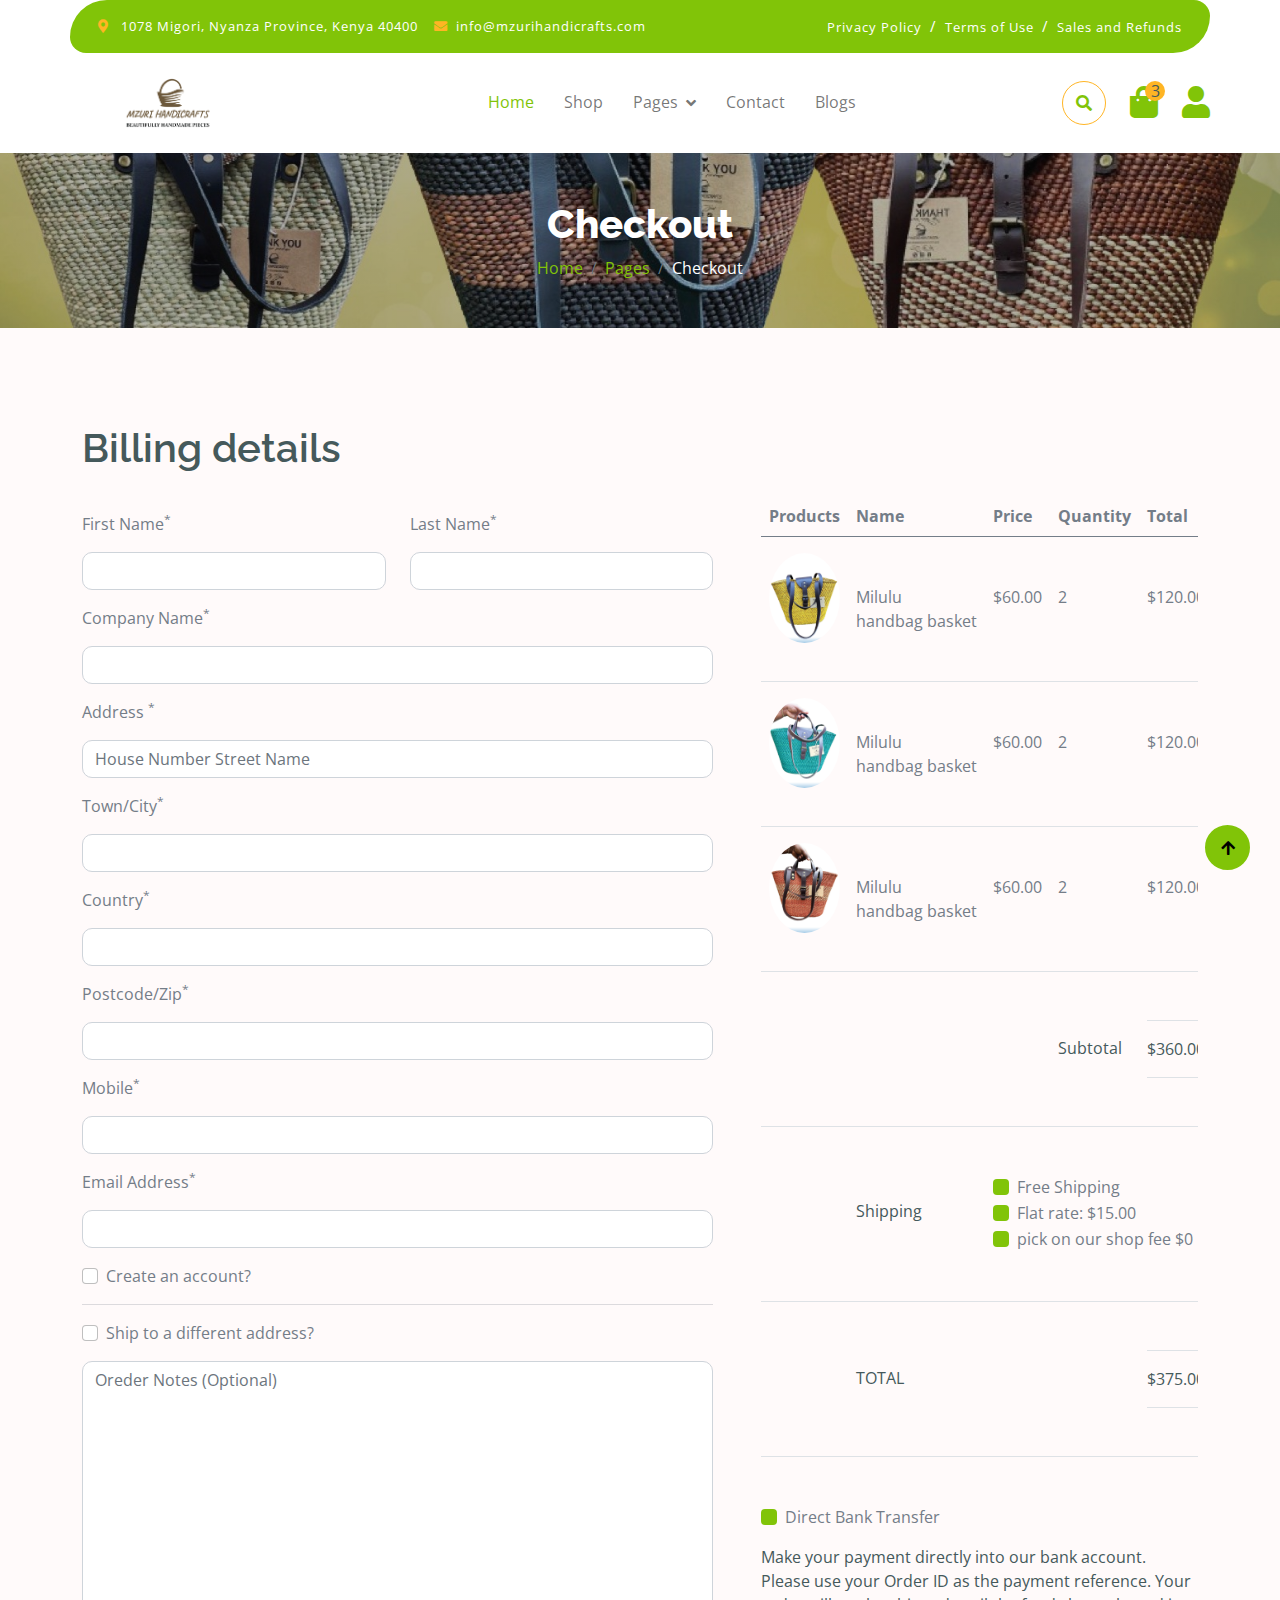
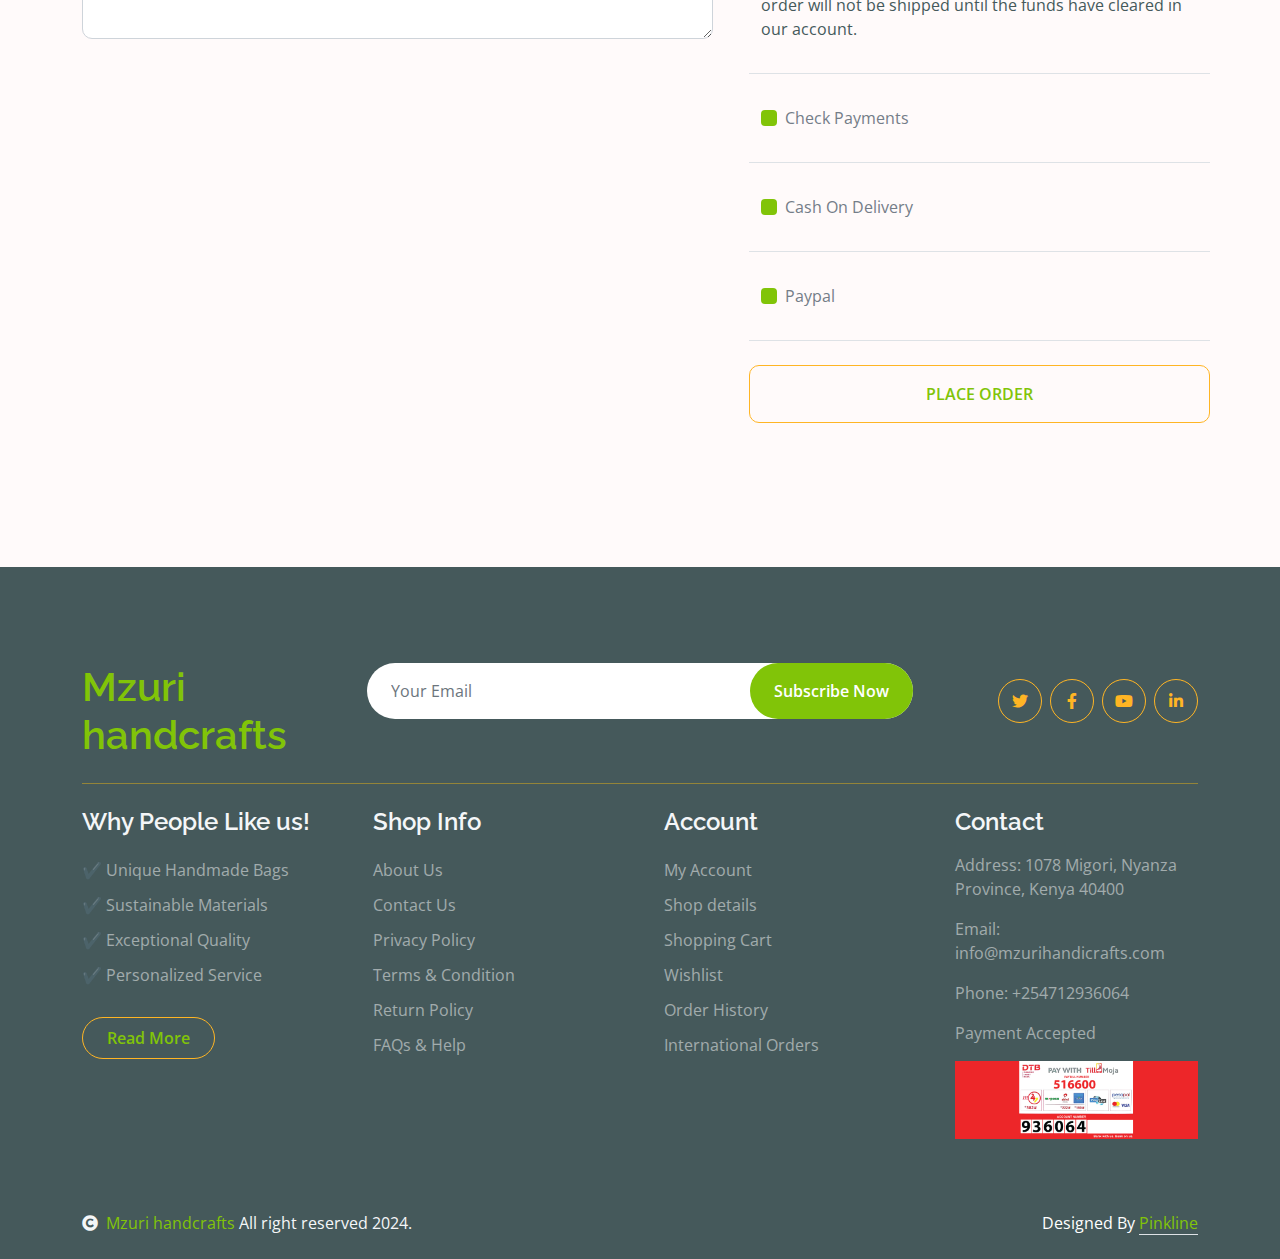
<file: chackout.html>
<!DOCTYPE html>
<html lang="en">

    <head>
        <meta charset="utf-8">
        <title>Mzuri-handcraft </title>
        <meta content="width=device-width, initial-scale=1.0" name="viewport">
        <meta content="" name="keywords">
        <meta content="" name="description">

        <!-- Google Web Fonts -->
        <link rel="preconnect" href="https://fonts.googleapis.com">
        <link rel="preconnect" href="https://fonts.gstatic.com" crossorigin>
        <link href="https://fonts.googleapis.com/css2?family=Open+Sans:wght@400;600&family=Raleway:wght@600;800&display=swap" rel="stylesheet"> 

        <!-- Icon Font Stylesheet -->
        <link rel="stylesheet" href="https://use.fontawesome.com/releases/v5.15.4/css/all.css"/>
        <link href="https://cdn.jsdelivr.net/npm/bootstrap-icons@1.4.1/font/bootstrap-icons.css" rel="stylesheet">

        <!-- Libraries Stylesheet -->
        <link href="lib/lightbox/css/lightbox.min.css" rel="stylesheet">
        <link href="lib/owlcarousel/assets/owl.carousel.min.css" rel="stylesheet">


        <!-- Customized Bootstrap Stylesheet -->
        <link href="css/bootstrap.min.css" rel="stylesheet">

        <!-- Template Stylesheet -->
        <link href="css/style.css" rel="stylesheet">
    </head>

    <body>

        <!-- Spinner Start -->
        <div id="spinner" class="show w-100 vh-100 bg-white position-fixed translate-middle top-50 start-50  d-flex align-items-center justify-content-center">
            <div class="spinner-grow text-primary" role="status"></div>
        </div>
        <!-- Spinner End -->


        <!-- Navbar start -->
        <div class="container-fluid fixed-top">
            <div class="container topbar bg-primary d-none d-lg-block">
                <div class="d-flex justify-content-between" >
                    <div class="top-info ps-2">
                        <small class="me-3"><i class="fas fa-map-marker-alt me-2 text-secondary"></i> <a href="#" class="text-white">1078 Migori, Nyanza Province, Kenya 40400</a></small>
                        <small class="me-3"><i class="fas fa-envelope me-2 text-secondary"></i><a href="#" class="text-white">info@mzurihandicrafts.com </a></small>
                    </div>
                    <div class="top-link pe-2">
                        <a href="#" class="text-white"><small class="text-white mx-2">Privacy Policy</small>/</a>
                        <a href="#" class="text-white"><small class="text-white mx-2">Terms of Use</small>/</a>
                        <a href="#" class="text-white"><small class="text-white ms-2">Sales and Refunds</small></a>
                    </div>
                </div>
            </div>
            <div class="container px-0">
                <nav class="navbar navbar-light navbar-expand-xl">
                    <a href="index.html" class="navbar-brand">
                        <img src="img/logo.png" alt="Mzuri handcrafts Logo" style="height: 50px;">
                    </a>
                                        <button class="navbar-toggler py-2 px-3" type="button" data-bs-toggle="collapse" data-bs-target="#navbarCollapse">
                        <span class="fa fa-bars text-primary"></span>
                    </button>
                    <div class="collapse navbar-collapse bg-white" id="navbarCollapse" >
                        <div class="navbar-nav mx-auto">
                            <a href="index.html" class="nav-item nav-link active">Home</a>
                            <a href="shop.html" class="nav-item nav-link">Shop</a>
                            <!-- <a href="shop-detail.html" class="nav-item nav-link">Shop Detail</a> -->
                            <div class="nav-item dropdown">
                                <a href="#" class="nav-link dropdown-toggle" data-bs-toggle="dropdown">Pages</a>
                                <div class="dropdown-menu m-0 bg-secondary rounded-0">
                                    <a href="cart.html" class="dropdown-item">Cart</a>
                                    <a href="chackout.html" class="dropdown-item">Chackout</a>
                                    <a href="testimonial.html" class="dropdown-item">Testimonial</a>
                                    <!-- <a href="404.html" class="dropdown-item">404 Page</a> -->
                                </div>
                            </div>
                            <a href="contact.html" class="nav-item nav-link">Contact</a>
                            <a href="" class="nav-item nav-link">Blogs</a>

                        </div>
                        <div class="d-flex m-3 me-0">
                            <button class="btn-search btn border border-secondary btn-md-square rounded-circle bg-white me-4" data-bs-toggle="modal" data-bs-target="#searchModal"><i class="fas fa-search text-primary"></i></button>
                            <a href="#" class="position-relative me-4 my-auto">
                                <i class="fa fa-shopping-bag fa-2x"></i>
                                <span class="position-absolute bg-secondary rounded-circle d-flex align-items-center justify-content-center text-dark px-1" style="top: -5px; left: 15px; height: 20px; min-width: 20px;">3</span>
                            </a>
                            <a href="#" class="my-auto">
                                <i class="fas fa-user fa-2x"></i>
                            </a>
                        </div>
                    </div>
                </nav>
            </div>
        </div>
        <!-- Navbar End -->


        <!-- Modal Search Start -->
        <div class="modal fade" id="searchModal" tabindex="-1" aria-labelledby="exampleModalLabel" aria-hidden="true">
            <div class="modal-dialog modal-fullscreen">
                <div class="modal-content rounded-0">
                    <div class="modal-header">
                        <h5 class="modal-title" id="exampleModalLabel">Search by keyword</h5>
                        <button type="button" class="btn-close" data-bs-dismiss="modal" aria-label="Close"></button>
                    </div>
                    <div class="modal-body d-flex align-items-center">
                        <div class="input-group w-75 mx-auto d-flex">
                            <input type="search" class="form-control p-3" placeholder="keywords" aria-describedby="search-icon-1">
                            <span id="search-icon-1" class="input-group-text p-3"><i class="fa fa-search"></i></span>
                        </div>
                    </div>
                </div>
            </div>
        </div>
        <!-- Modal Search End -->


        <!-- Single Page Header start -->
        <div class="container-fluid page-header py-5">
            <h1 class="text-center text-white display-6">Checkout</h1>
            <ol class="breadcrumb justify-content-center mb-0">
                <li class="breadcrumb-item"><a href="#">Home</a></li>
                <li class="breadcrumb-item"><a href="#">Pages</a></li>
                <li class="breadcrumb-item active text-white">Checkout</li>
            </ol>
        </div>
        <!-- Single Page Header End -->


        <!-- Checkout Page Start -->
        <div class="container-fluid py-5">
            <div class="container py-5">
                <h1 class="mb-4">Billing details</h1>
                <form action="#">
                    <div class="row g-5">
                        <div class="col-md-12 col-lg-6 col-xl-7">
                            <div class="row">
                                <div class="col-md-12 col-lg-6">
                                    <div class="form-item w-100">
                                        <label class="form-label my-3">First Name<sup>*</sup></label>
                                        <input type="text" class="form-control">
                                    </div>
                                </div>
                                <div class="col-md-12 col-lg-6">
                                    <div class="form-item w-100">
                                        <label class="form-label my-3">Last Name<sup>*</sup></label>
                                        <input type="text" class="form-control">
                                    </div>
                                </div>
                            </div>
                            <div class="form-item">
                                <label class="form-label my-3">Company Name<sup>*</sup></label>
                                <input type="text" class="form-control">
                            </div>
                            <div class="form-item">
                                <label class="form-label my-3">Address <sup>*</sup></label>
                                <input type="text" class="form-control" placeholder="House Number Street Name">
                            </div>
                            <div class="form-item">
                                <label class="form-label my-3">Town/City<sup>*</sup></label>
                                <input type="text" class="form-control">
                            </div>
                            <div class="form-item">
                                <label class="form-label my-3">Country<sup>*</sup></label>
                                <input type="text" class="form-control">
                            </div>
                            <div class="form-item">
                                <label class="form-label my-3">Postcode/Zip<sup>*</sup></label>
                                <input type="text" class="form-control">
                            </div>
                            <div class="form-item">
                                <label class="form-label my-3">Mobile<sup>*</sup></label>
                                <input type="tel" class="form-control">
                            </div>
                            <div class="form-item">
                                <label class="form-label my-3">Email Address<sup>*</sup></label>
                                <input type="email" class="form-control">
                            </div>
                            <div class="form-check my-3">
                                <input type="checkbox" class="form-check-input" id="Account-1" name="Accounts" value="Accounts">
                                <label class="form-check-label" for="Account-1">Create an account?</label>
                            </div>
                            <hr>
                            <div class="form-check my-3">
                                <input class="form-check-input" type="checkbox" id="Address-1" name="Address" value="Address">
                                <label class="form-check-label" for="Address-1">Ship to a different address?</label>
                            </div>
                            <div class="form-item">
                                <textarea name="text" class="form-control" spellcheck="false" cols="30" rows="11" placeholder="Oreder Notes (Optional)"></textarea>
                            </div>
                        </div>
                        <div class="col-md-12 col-lg-6 col-xl-5">
                            <div class="table-responsive">
                                <table class="table">
                                    <thead>
                                        <tr>
                                            <th scope="col">Products</th>
                                            <th scope="col">Name</th>
                                            <th scope="col">Price</th>
                                            <th scope="col">Quantity</th>
                                            <th scope="col">Total</th>
                                        </tr>
                                    </thead>
                                    <tbody>
                                        <tr>
                                            <th scope="row">
                                                <div class="d-flex align-items-center mt-2">
                                                    <img src="img/7.jpg" class="img-fluid rounded-circle" style="width: 90px; height: 90px;" alt="">
                                                </div>
                                            </th>
                                            <td class="py-5">Milulu handbag basket</td>
                                            <td class="py-5">$60.00</td>
                                            <td class="py-5">2</td>
                                            <td class="py-5">$120.00</td>
                                        </tr>
                                        <tr>
                                            <th scope="row">
                                                <div class="d-flex align-items-center mt-2">
                                                    <img src="img/8.jpg" class="img-fluid rounded-circle" style="width: 90px; height: 90px;" alt="">
                                                </div>
                                            </th>
                                            <td class="py-5">Milulu handbag basket</td>
                                            <td class="py-5">$60.00</td>
                                            <td class="py-5">2</td>
                                            <td class="py-5">$120.00</td>
                                        </tr>
                                        <tr>
                                            <th scope="row">
                                                <div class="d-flex align-items-center mt-2">
                                                    <img src="img/1.jpg" class="img-fluid rounded-circle" style="width: 90px; height: 90px;" alt="">
                                                </div>
                                            </th>
                                            <td class="py-5">Milulu handbag basket</td>
                                            <td class="py-5">$60.00</td>
                                            <td class="py-5">2</td>
                                            <td class="py-5">$120.00</td>
                                        </tr>
                                        <tr>
                                            <th scope="row">
                                            </th>
                                            <td class="py-5"></td>
                                            <td class="py-5"></td>
                                            <td class="py-5">
                                                <p class="mb-0 text-dark py-3">Subtotal</p>
                                            </td>
                                            <td class="py-5">
                                                <div class="py-3 border-bottom border-top">
                                                    <p class="mb-0 text-dark">$360.00</p>
                                                </div>
                                            </td>
                                        </tr>
                                        <tr>
                                            <th scope="row">
                                            </th>
                                            <td class="py-5">
                                                <p class="mb-0 text-dark py-4">Shipping</p>
                                            </td>
                                            <td colspan="3" class="py-5">
                                                <div class="form-check text-start">
                                                    <input type="checkbox" class="form-check-input bg-primary border-0" id="Shipping-1" name="Shipping-1" value="Shipping">
                                                    <label class="form-check-label" for="Shipping-1">Free Shipping</label>
                                                </div>
                                                <div class="form-check text-start">
                                                    <input type="checkbox" class="form-check-input bg-primary border-0" id="Shipping-2" name="Shipping-1" value="Shipping">
                                                    <label class="form-check-label" for="Shipping-2">Flat rate: $15.00</label>
                                                </div>
                                                <div class="form-check text-start">
                                                    <input type="checkbox" class="form-check-input bg-primary border-0" id="Shipping-3" name="Shipping-1" value="Shipping">
                                                    <label class="form-check-label" for="Shipping-3"> pick on our shop fee $0</label>
                                                </div>
                                            </td>
                                        </tr>
                                        <tr>
                                            <th scope="row">
                                            </th>
                                            <td class="py-5">
                                                <p class="mb-0 text-dark text-uppercase py-3">TOTAL</p>
                                            </td>
                                            <td class="py-5"></td>
                                            <td class="py-5"></td>
                                            <td class="py-5">
                                                <div class="py-3 border-bottom border-top">
                                                    <p class="mb-0 text-dark">$375.00</p>
                                                </div>
                                            </td>
                                        </tr>
                                    </tbody>
                                </table>
                            </div>
                            <div class="row g-4 text-center align-items-center justify-content-center border-bottom py-3">
                                <div class="col-12">
                                    <div class="form-check text-start my-3">
                                        <input type="checkbox" class="form-check-input bg-primary border-0" id="Transfer-1" name="Transfer" value="Transfer">
                                        <label class="form-check-label" for="Transfer-1">Direct Bank Transfer</label>
                                    </div>
                                    <p class="text-start text-dark">Make your payment directly into our bank account. Please use your Order ID as the payment reference. Your order will not be shipped until the funds have cleared in our account.</p>
                                </div>
                            </div>
                            <div class="row g-4 text-center align-items-center justify-content-center border-bottom py-3">
                                <div class="col-12">
                                    <div class="form-check text-start my-3">
                                        <input type="checkbox" class="form-check-input bg-primary border-0" id="Payments-1" name="Payments" value="Payments">
                                        <label class="form-check-label" for="Payments-1">Check Payments</label>
                                    </div>
                                </div>
                            </div>
                            <div class="row g-4 text-center align-items-center justify-content-center border-bottom py-3">
                                <div class="col-12">
                                    <div class="form-check text-start my-3">
                                        <input type="checkbox" class="form-check-input bg-primary border-0" id="Delivery-1" name="Delivery" value="Delivery">
                                        <label class="form-check-label" for="Delivery-1">Cash On Delivery</label>
                                    </div>
                                </div>
                            </div>
                            <div class="row g-4 text-center align-items-center justify-content-center border-bottom py-3">
                                <div class="col-12">
                                    <div class="form-check text-start my-3">
                                        <input type="checkbox" class="form-check-input bg-primary border-0" id="Paypal-1" name="Paypal" value="Paypal">
                                        <label class="form-check-label" for="Paypal-1">Paypal</label>
                                    </div>
                                </div>
                            </div>
                            <div class="row g-4 text-center align-items-center justify-content-center pt-4">
                                <button type="button" class="btn border-secondary py-3 px-4 text-uppercase w-100 text-primary">Place Order</button>
                            </div>
                        </div>
                    </div>
                </form>
            </div>
        </div>
        <!-- Checkout Page End -->


        <!-- Footer Start -->
        <div class="container-fluid bg-dark text-white-50 footer pt-5 mt-5">
            <div class="container py-5">
                <div class="pb-4 mb-4" style="border-bottom: 1px solid rgba(226, 175, 24, 0.5) ;">
                    <div class="row g-4">
                        <div class="col-lg-3">
                            <a href="#">
                                <h1 class="text-primary mb-0">Mzuri handcrafts</h1>
                                <p class="text-secondary mb-0"></p>
                            </a>
                        </div>
                        <div class="col-lg-6">
                            <div class="position-relative mx-auto">
                                <input class="form-control border-0 w-100 py-3 px-4 rounded-pill" type="number" placeholder="Your Email">
                                <button type="submit" class="btn btn-primary border-0 border-secondary py-3 px-4 position-absolute rounded-pill text-white" style="top: 0; right: 0;">Subscribe Now</button>
                            </div>
                        </div>
                        <div class="col-lg-3">
                            <div class="d-flex justify-content-end pt-3">
                                <a class="btn  btn-outline-secondary me-2 btn-md-square rounded-circle" href=""><i class="fab fa-twitter"></i></a>
                                <a class="btn btn-outline-secondary me-2 btn-md-square rounded-circle" href="https://www.facebook.com/profile.php?id=61562210182771&mibextid=LQQJ4d"><i class="fab fa-facebook-f"></i></a>
                                <a class="btn btn-outline-secondary me-2 btn-md-square rounded-circle" href=""><i class="fab fa-youtube"></i></a>
                                <a class="btn btn-outline-secondary btn-md-square rounded-circle" href=""><i class="fab fa-linkedin-in"></i></a>
                            </div>
                        </div>
                    </div>
                </div>
                <div class="row g-5">
                    <div class="col-lg-3 col-md-6">
                        <div class="footer-item">
                            <h4 class="text-light mb-3">Why People Like us!</h4>
                            <p class="mb-4">
                                ✔️ Unique Handmade Bags <br>
                                ✔️ Sustainable Materials <br>
                                ✔️ Exceptional Quality <br>
                                ✔️ Personalized Service
                            </p>
                            <a href="" class="btn border-secondary py-2 px-4 rounded-pill text-primary">Read More</a>
                        </div>
                    </div>
                    <div class="col-lg-3 col-md-6">
                        <div class="d-flex flex-column text-start footer-item">
                            <h4 class="text-light mb-3">Shop Info</h4>
                            <a class="btn-link" href="">About Us</a>
                            <a class="btn-link" href="">Contact Us</a>
                            <a class="btn-link" href="">Privacy Policy</a>
                            <a class="btn-link" href="">Terms & Condition</a>
                            <a class="btn-link" href="">Return Policy</a>
                            <a class="btn-link" href="">FAQs & Help</a>
                        </div>
                    </div>
                    <div class="col-lg-3 col-md-6">
                        <div class="d-flex flex-column text-start footer-item">
                            <h4 class="text-light mb-3">Account</h4>
                            <a class="btn-link" href="">My Account</a>
                            <a class="btn-link" href="">Shop details</a>
                            <a class="btn-link" href="">Shopping Cart</a>
                            <a class="btn-link" href="">Wishlist</a>
                            <a class="btn-link" href="">Order History</a>
                            <a class="btn-link" href="">International Orders</a>
                        </div>
                    </div>
                    <div class="col-lg-3 col-md-6">
                        <div class="footer-item">
                            <h4 class="text-light mb-3">Contact</h4>
                            <p>Address: 1078 Migori, Nyanza Province, Kenya 40400</p>
                            <p>Email: info@mzurihandicrafts.com</p>
                            <p>Phone: +254712936064</p>
                            <p>Payment Accepted</p>
                            <img src="img/payment.jpg" class="img-fluid" alt="">
                        </div>
                    </div>
                </div>
            </div>
        </div>
        <!-- Footer End -->
    
        <!-- Copyright Start -->
        <div class="container-fluid copyright bg-dark py-4">
            <div class="container">
                <div class="row">
                    <div class="col-md-6 text-center text-md-start mb-3 mb-md-0">
                        <span class="text-light"><a href="#"><i class="fas fa-copyright text-light me-2"></i>Mzuri handcrafts</a>  All right reserved 2024.</span>
                    </div>
                    <div class="col-md-6 my-auto text-center text-md-end text-white">
                        
                        Designed By <a class="border-bottom" href="">Pinkline</a>  <a class="border-bottom" href=""></a>
                    </div>
                </div>
            </div>
        </div>
        <!-- Copyright End -->
    
    
    
        <!-- Back to Top -->
        <a href="#" class="btn btn-primary border-3 border-primary rounded-circle back-to-top"><i class="fa fa-arrow-up"></i></a>   
    
        
    <!-- JavaScript Libraries -->
    <script src="https://ajax.googleapis.com/ajax/libs/jquery/3.6.4/jquery.min.js"></script>
    <script src="https://cdn.jsdelivr.net/npm/bootstrap@5.0.0/dist/js/bootstrap.bundle.min.js"></script>
    <script src="lib/easing/easing.min.js"></script>
    <script src="lib/waypoints/waypoints.min.js"></script>
    <script src="lib/lightbox/js/lightbox.min.js"></script>
    <script src="lib/owlcarousel/owl.carousel.min.js"></script>
    
    <!-- Template Javascript -->
    <script src="js/main.js"></script>
    </body>
    
    </html>
</file>
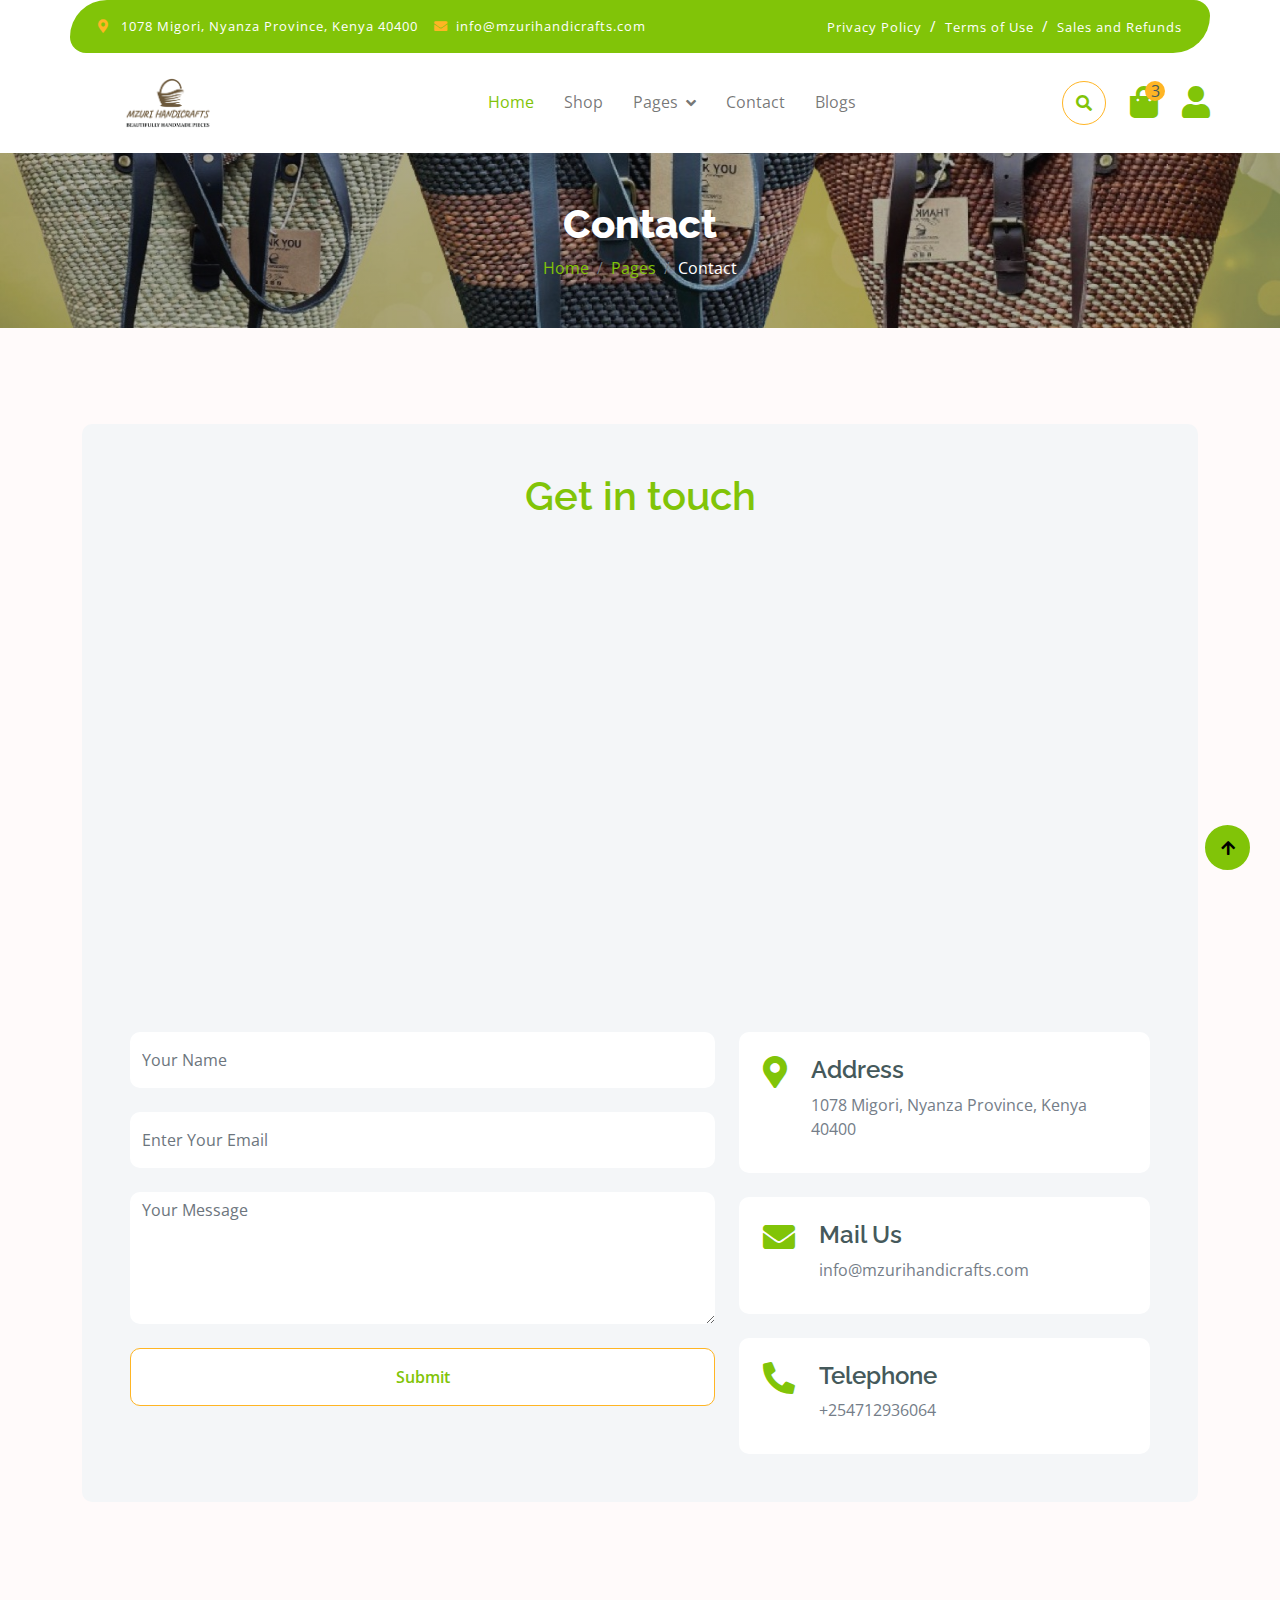
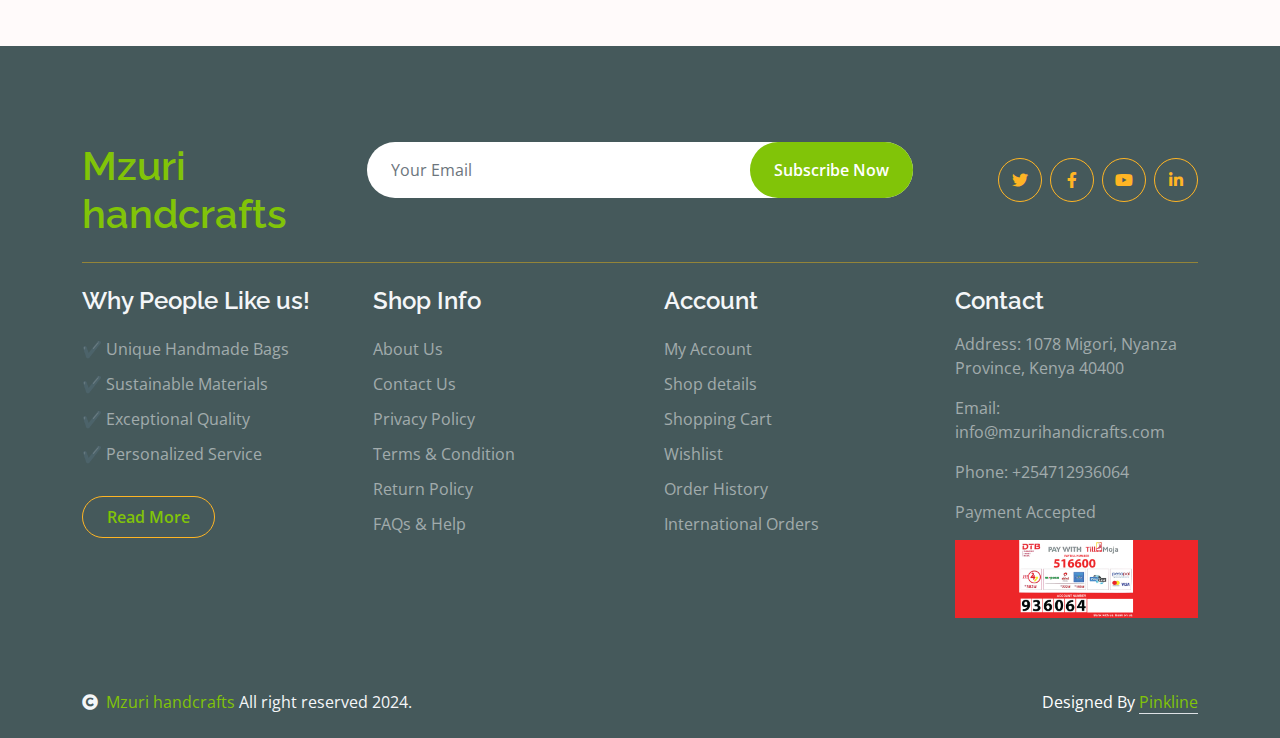
<file: contact.html>
<!DOCTYPE html>
<html lang="en">

    <head>
        <meta charset="utf-8">
        <title>Mzuri-handcraft</title>
        <meta content="width=device-width, initial-scale=1.0" name="viewport">
        <meta content="" name="keywords">
        <meta content="" name="description">

        <!-- Google Web Fonts -->
        <link rel="preconnect" href="https://fonts.googleapis.com">
        <link rel="preconnect" href="https://fonts.gstatic.com" crossorigin>
        <link href="https://fonts.googleapis.com/css2?family=Open+Sans:wght@400;600&family=Raleway:wght@600;800&display=swap" rel="stylesheet"> 

        <!-- Icon Font Stylesheet -->
        <link rel="stylesheet" href="https://use.fontawesome.com/releases/v5.15.4/css/all.css"/>
        <link href="https://cdn.jsdelivr.net/npm/bootstrap-icons@1.4.1/font/bootstrap-icons.css" rel="stylesheet">

        <!-- Libraries Stylesheet -->
        <link href="lib/lightbox/css/lightbox.min.css" rel="stylesheet">
        <link href="lib/owlcarousel/assets/owl.carousel.min.css" rel="stylesheet">


        <!-- Customized Bootstrap Stylesheet -->
        <link href="css/bootstrap.min.css" rel="stylesheet">

        <!-- Template Stylesheet -->
        <link href="css/style.css" rel="stylesheet">
    </head>

    <body>

        <!-- Spinner Start -->
        <div id="spinner" class="show w-100 vh-100 bg-white position-fixed translate-middle top-50 start-50  d-flex align-items-center justify-content-center">
            <div class="spinner-grow text-primary" role="status"></div>
        </div>
        <!-- Spinner End -->


        <!-- Navbar start -->
        <div class="container-fluid fixed-top">
            <div class="container topbar bg-primary d-none d-lg-block">
                <div class="d-flex justify-content-between" >
                    <div class="top-info ps-2">
                        <small class="me-3"><i class="fas fa-map-marker-alt me-2 text-secondary"></i> <a href="#" class="text-white">1078 Migori, Nyanza Province, Kenya 40400</a></small>
                        <small class="me-3"><i class="fas fa-envelope me-2 text-secondary"></i><a href="#" class="text-white">info@mzurihandicrafts.com </a></small>
                    </div>
                    <div class="top-link pe-2">
                        <a href="#" class="text-white"><small class="text-white mx-2">Privacy Policy</small>/</a>
                        <a href="#" class="text-white"><small class="text-white mx-2">Terms of Use</small>/</a>
                        <a href="#" class="text-white"><small class="text-white ms-2">Sales and Refunds</small></a>
                    </div>
                </div>
            </div>
            <div class="container px-0">
                <nav class="navbar navbar-light navbar-expand-xl">
                    <a href="index.html" class="navbar-brand">
                        <img src="img/logo.png" alt="Mzuri handcrafts Logo" style="height: 50px;">
                    </a>
                                        <button class="navbar-toggler py-2 px-3" type="button" data-bs-toggle="collapse" data-bs-target="#navbarCollapse">
                        <span class="fa fa-bars text-primary"></span>
                    </button>
                    <div class="collapse navbar-collapse bg-white" id="navbarCollapse" >
                        <div class="navbar-nav mx-auto">
                            <a href="index.html" class="nav-item nav-link active">Home</a>
                            <a href="shop.html" class="nav-item nav-link">Shop</a>
                            <!-- <a href="shop-detail.html" class="nav-item nav-link">Shop Detail</a> -->
                            <div class="nav-item dropdown">
                                <a href="#" class="nav-link dropdown-toggle" data-bs-toggle="dropdown">Pages</a>
                                <div class="dropdown-menu m-0 bg-secondary rounded-0">
                                    <a href="cart.html" class="dropdown-item">Cart</a>
                                    <a href="chackout.html" class="dropdown-item">Chackout</a>
                                    <a href="testimonial.html" class="dropdown-item">Testimonial</a>
                                    <!-- <a href="404.html" class="dropdown-item">404 Page</a> -->
                                </div>
                            </div>
                            <a href="contact.html" class="nav-item nav-link">Contact</a>
                            <a href="" class="nav-item nav-link">Blogs</a>

                        </div>
                        <div class="d-flex m-3 me-0">
                            <button class="btn-search btn border border-secondary btn-md-square rounded-circle bg-white me-4" data-bs-toggle="modal" data-bs-target="#searchModal"><i class="fas fa-search text-primary"></i></button>
                            <a href="#" class="position-relative me-4 my-auto">
                                <i class="fa fa-shopping-bag fa-2x"></i>
                                <span class="position-absolute bg-secondary rounded-circle d-flex align-items-center justify-content-center text-dark px-1" style="top: -5px; left: 15px; height: 20px; min-width: 20px;">3</span>
                            </a>
                            <a href="#" class="my-auto">
                                <i class="fas fa-user fa-2x"></i>
                            </a>
                        </div>
                    </div>
                </nav>
            </div>
        </div>
        <!-- Navbar End -->


        <!-- Modal Search Start -->
        <div class="modal fade" id="searchModal" tabindex="-1" aria-labelledby="exampleModalLabel" aria-hidden="true">
            <div class="modal-dialog modal-fullscreen">
                <div class="modal-content rounded-0">
                    <div class="modal-header">
                        <h5 class="modal-title" id="exampleModalLabel">Search by keyword</h5>
                        <button type="button" class="btn-close" data-bs-dismiss="modal" aria-label="Close"></button>
                    </div>
                    <div class="modal-body d-flex align-items-center">
                        <div class="input-group w-75 mx-auto d-flex">
                            <input type="search" class="form-control p-3" placeholder="keywords" aria-describedby="search-icon-1">
                            <span id="search-icon-1" class="input-group-text p-3"><i class="fa fa-search"></i></span>
                        </div>
                    </div>
                </div>
            </div>
        </div>
        <!-- Modal Search End -->


        <!-- Single Page Header start -->
        <div class="container-fluid page-header py-5">
            <h1 class="text-center text-white display-6">Contact</h1>
            <ol class="breadcrumb justify-content-center mb-0">
                <li class="breadcrumb-item"><a href="#">Home</a></li>
                <li class="breadcrumb-item"><a href="#">Pages</a></li>
                <li class="breadcrumb-item active text-white">Contact</li>
            </ol>
        </div>
        <!-- Single Page Header End -->


        <!-- Contact Start -->
        <div class="container-fluid contact py-5">
            <div class="container py-5">
                <div class="p-5 bg-light rounded">
                    <div class="row g-4">
                        <div class="col-12">
                            <div class="text-center mx-auto" style="max-width: 700px;">
                                <h1 class="text-primary">Get in touch</h1>
                                <!-- <p class="mb-4">The contact form is currently inactive. Get a functional and working contact form with Ajax & PHP in a few minutes. Just copy and paste the files, add a little code and you're done. <a href="https://htmlcodex.com/contact-form">Download Now</a>.</p> -->
                            </div>
                        </div>
                        <div class="col-lg-12">
                            <div class="h-100 rounded">
                                <iframe class="rounded w-100" 
                                <iframe src="https://www.google.com/maps/embed?pb=!1m18!1m12!1m3!1d8164327.684101941!2d31.76719306919096!3d-2.3411325680448325!2m3!1f0!2f0!3f0!3m2!1i1024!2i768!4f13.1!3m3!1m2!1s0x19d3537bec929061%3A0x7bd4e0f8e89621c3!2sA1%2C%20Migori!5e0!3m2!1sen!2ske!4v1721893285909!5m2!1sen!2ske" width="600" height="450" style="border:0;" allowfullscreen="" loading="lazy" referrerpolicy="no-referrer-when-downgrade"></iframe>
                                <!-- style="height: 400px;" src="https://www.google.com/maps/embed?pb=!1m18!1m12!1m3!1d387191.33750346623!2d-73.97968099999999!3d40.6974881!2m3!1f0!2f0!3f0!3m2!1i1024!2i768!4f13.1!3m3!1m2!1s0x89c24fa5d33f083b%3A0xc80b8f06e177fe62!2sNew%20York%2C%20NY%2C%20USA!5e0!3m2!1sen!2sbd!4v1694259649153!5m2!1sen!2sbd"  -->
                                <!-- loading="lazy" referrerpolicy="no-referrer-when-downgrade"></iframe> -->
                            </div>
                        </div>
                        <div class="col-lg-7">
                            <form action="" class="">
                                <input type="text" class="w-100 form-control border-0 py-3 mb-4" placeholder="Your Name">
                                <input type="email" class="w-100 form-control border-0 py-3 mb-4" placeholder="Enter Your Email">
                                <textarea class="w-100 form-control border-0 mb-4" rows="5" cols="10" placeholder="Your Message"></textarea>
                                <button class="w-100 btn form-control border-secondary py-3 bg-white text-primary " type="submit">Submit</button>
                            </form>
                        </div>
                        <div class="col-lg-5">
                            <div class="d-flex p-4 rounded mb-4 bg-white">
                                <i class="fas fa-map-marker-alt fa-2x text-primary me-4"></i>
                                <div>
                                    <h4>Address</h4>
                                    <p class="mb-2">1078 Migori, Nyanza Province, Kenya 40400</p>
                                </div>
                            </div>
                            <div class="d-flex p-4 rounded mb-4 bg-white">
                                <i class="fas fa-envelope fa-2x text-primary me-4"></i>
                                <div>
                                    <h4>Mail Us</h4>
                                    <p class="mb-2">info@mzurihandicrafts.com</p>
                                </div>
                            </div>
                            <div class="d-flex p-4 rounded bg-white">
                                <i class="fa fa-phone-alt fa-2x text-primary me-4"></i>
                                <div>
                                    <h4>Telephone</h4>
                                    <p class="mb-2">+254712936064</p>
                                </div>
                            </div>
                        </div>
                    </div>
                </div>
            </div>
        </div>
        <!-- Contact End -->


        <!-- Footer Start -->
        <div class="container-fluid bg-dark text-white-50 footer pt-5 mt-5">
            <div class="container py-5">
                <div class="pb-4 mb-4" style="border-bottom: 1px solid rgba(226, 175, 24, 0.5) ;">
                    <div class="row g-4">
                        <div class="col-lg-3">
                            <a href="#">
                                <h1 class="text-primary mb-0">Mzuri handcrafts</h1>
                                <p class="text-secondary mb-0"></p>
                            </a>
                        </div>
                        <div class="col-lg-6">
                            <div class="position-relative mx-auto">
                                <input class="form-control border-0 w-100 py-3 px-4 rounded-pill" type="number" placeholder="Your Email">
                                <button type="submit" class="btn btn-primary border-0 border-secondary py-3 px-4 position-absolute rounded-pill text-white" style="top: 0; right: 0;">Subscribe Now</button>
                            </div>
                        </div>
                        <div class="col-lg-3">
                            <div class="d-flex justify-content-end pt-3">
                                <a class="btn  btn-outline-secondary me-2 btn-md-square rounded-circle" href=""><i class="fab fa-twitter"></i></a>
                                <a class="btn btn-outline-secondary me-2 btn-md-square rounded-circle" href="https://www.facebook.com/profile.php?id=61562210182771&mibextid=LQQJ4d"><i class="fab fa-facebook-f"></i></a>
                                <a class="btn btn-outline-secondary me-2 btn-md-square rounded-circle" href=""><i class="fab fa-youtube"></i></a>
                                <a class="btn btn-outline-secondary btn-md-square rounded-circle" href=""><i class="fab fa-linkedin-in"></i></a>
                            </div>
                        </div>
                    </div>
                </div>
                <div class="row g-5">
                    <div class="col-lg-3 col-md-6">
                        <div class="footer-item">
                            <h4 class="text-light mb-3">Why People Like us!</h4>
                            <p class="mb-4">
                                ✔️ Unique Handmade Bags <br>
                                ✔️ Sustainable Materials <br>
                                ✔️ Exceptional Quality <br>
                                ✔️ Personalized Service
                            </p>
                            <a href="" class="btn border-secondary py-2 px-4 rounded-pill text-primary">Read More</a>
                        </div>
                    </div>
                    <div class="col-lg-3 col-md-6">
                        <div class="d-flex flex-column text-start footer-item">
                            <h4 class="text-light mb-3">Shop Info</h4>
                            <a class="btn-link" href="">About Us</a>
                            <a class="btn-link" href="">Contact Us</a>
                            <a class="btn-link" href="">Privacy Policy</a>
                            <a class="btn-link" href="">Terms & Condition</a>
                            <a class="btn-link" href="">Return Policy</a>
                            <a class="btn-link" href="">FAQs & Help</a>
                        </div>
                    </div>
                    <div class="col-lg-3 col-md-6">
                        <div class="d-flex flex-column text-start footer-item">
                            <h4 class="text-light mb-3">Account</h4>
                            <a class="btn-link" href="">My Account</a>
                            <a class="btn-link" href="">Shop details</a>
                            <a class="btn-link" href="">Shopping Cart</a>
                            <a class="btn-link" href="">Wishlist</a>
                            <a class="btn-link" href="">Order History</a>
                            <a class="btn-link" href="">International Orders</a>
                        </div>
                    </div>
                    <div class="col-lg-3 col-md-6">
                        <div class="footer-item">
                            <h4 class="text-light mb-3">Contact</h4>
                            <p>Address: 1078 Migori, Nyanza Province, Kenya 40400</p>
                            <p>Email: info@mzurihandicrafts.com</p>
                            <p>Phone: +254712936064</p>
                            <p>Payment Accepted</p>
                            <img src="img/payment.jpg" class="img-fluid" alt="">
                        </div>
                    </div>
                </div>
            </div>
        </div>
        <!-- Footer End -->
    
        <!-- Copyright Start -->
        <div class="container-fluid copyright bg-dark py-4">
            <div class="container">
                <div class="row">
                    <div class="col-md-6 text-center text-md-start mb-3 mb-md-0">
                        <span class="text-light"><a href="#"><i class="fas fa-copyright text-light me-2"></i>Mzuri handcrafts</a>  All right reserved 2024.</span>
                    </div>
                    <div class="col-md-6 my-auto text-center text-md-end text-white">
                        
                        Designed By <a class="border-bottom" href="">Pinkline</a>  <a class="border-bottom" href=""></a>
                    </div>
                </div>
            </div>
        </div>
        <!-- Copyright End -->
    
    
    
        <!-- Back to Top -->
        <a href="#" class="btn btn-primary border-3 border-primary rounded-circle back-to-top"><i class="fa fa-arrow-up"></i></a>   
    
        
    <!-- JavaScript Libraries -->
    <script src="https://ajax.googleapis.com/ajax/libs/jquery/3.6.4/jquery.min.js"></script>
    <script src="https://cdn.jsdelivr.net/npm/bootstrap@5.0.0/dist/js/bootstrap.bundle.min.js"></script>
    <script src="lib/easing/easing.min.js"></script>
    <script src="lib/waypoints/waypoints.min.js"></script>
    <script src="lib/lightbox/js/lightbox.min.js"></script>
    <script src="lib/owlcarousel/owl.carousel.min.js"></script>
    
    <!-- Template Javascript -->
    <script src="js/main.js"></script>
    </body>
    
    </html>
</file>
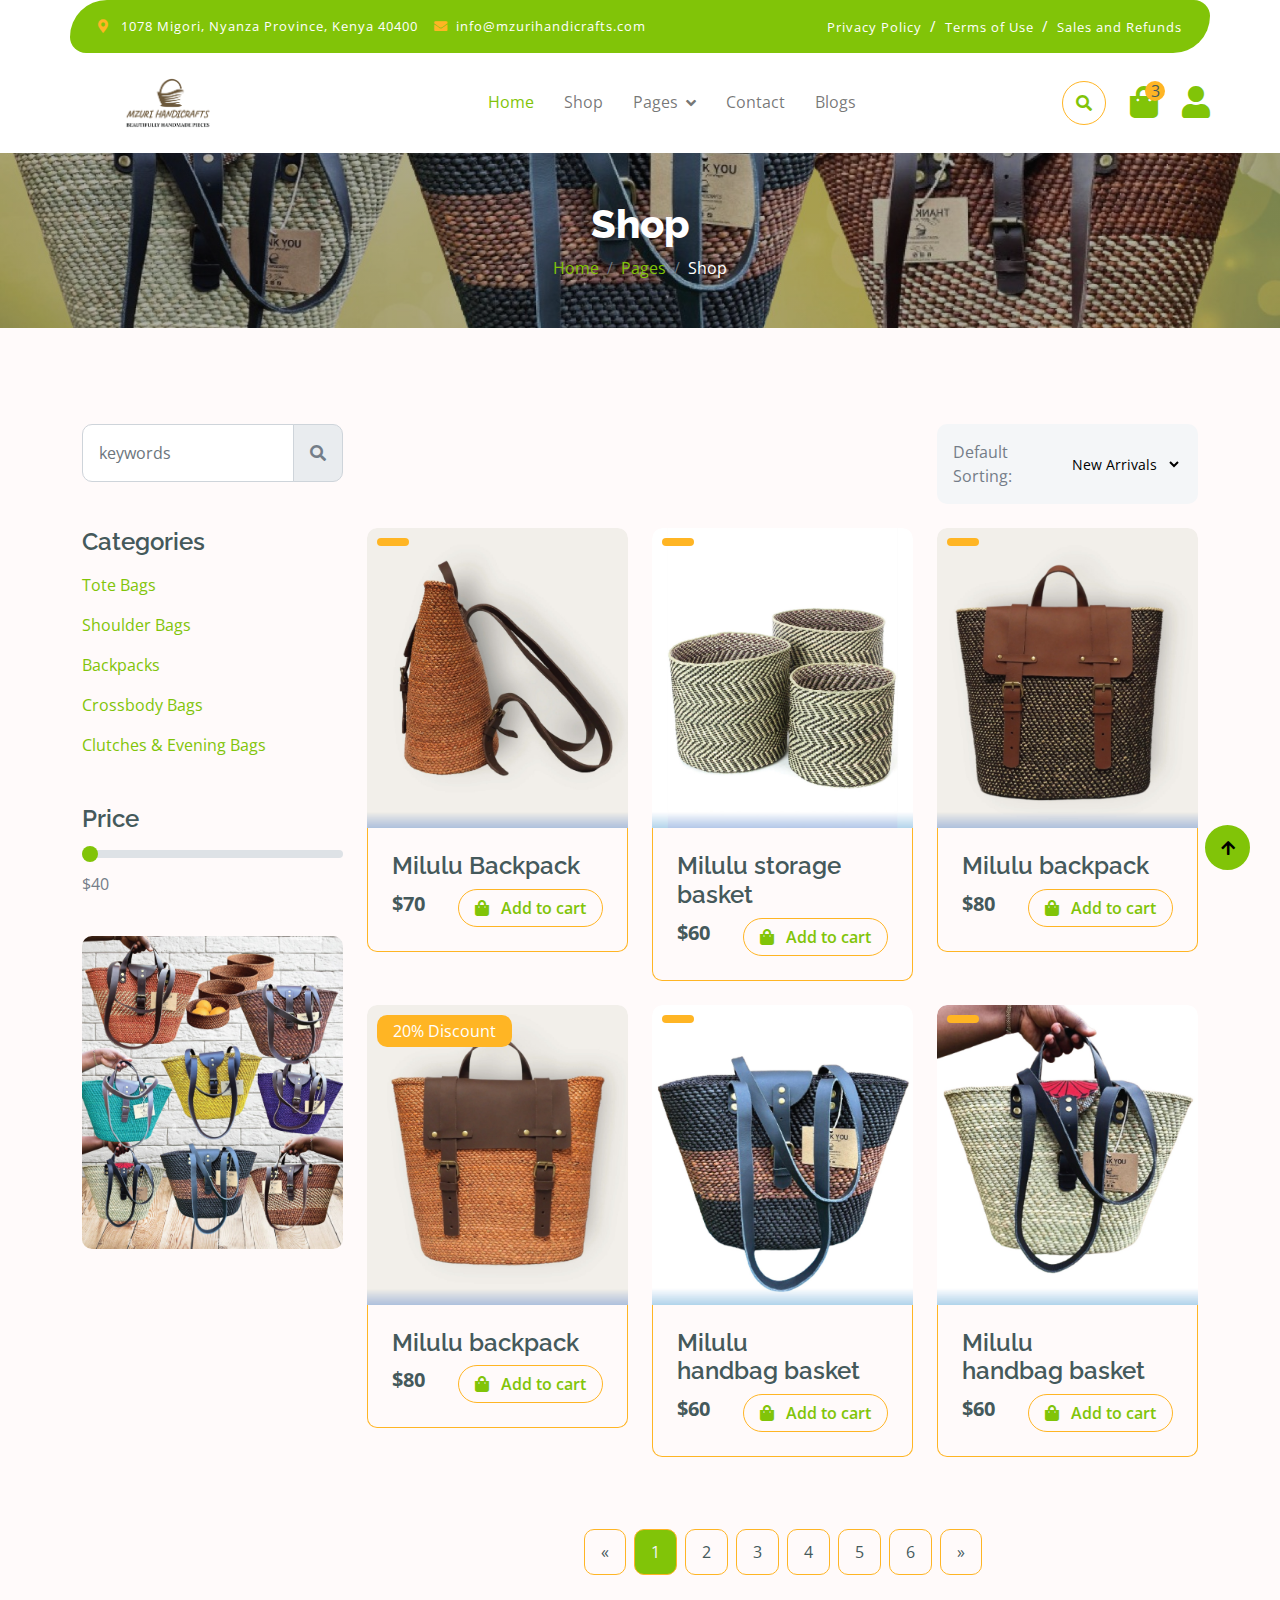
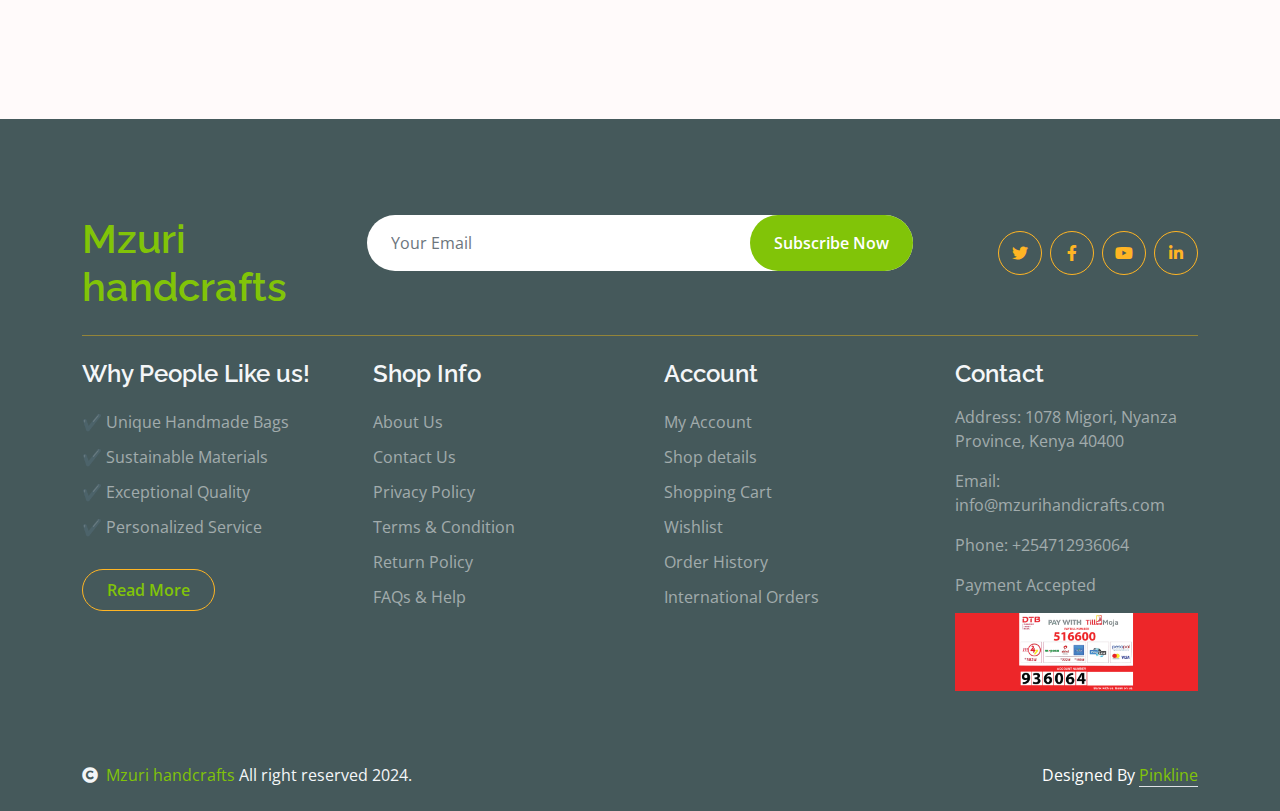
<file: shop.html>
<!DOCTYPE html>
<html lang="en">

    <head>
        <meta charset="utf-8">
        <title>Mzuri handcrafts </title>
        <meta content="width=device-width, initial-scale=1.0" name="viewport">
        <meta content="" name="keywords">
        <meta content="" name="description">

        <!-- Google Web Fonts -->
        <link rel="preconnect" href="https://fonts.googleapis.com">
        <link rel="preconnect" href="https://fonts.gstatic.com" crossorigin>
        <link href="https://fonts.googleapis.com/css2?family=Open+Sans:wght@400;600&family=Raleway:wght@600;800&display=swap" rel="stylesheet"> 

        <!-- Icon Font Stylesheet -->
        <link rel="stylesheet" href="https://use.fontawesome.com/releases/v5.15.4/css/all.css"/>
        <link href="https://cdn.jsdelivr.net/npm/bootstrap-icons@1.4.1/font/bootstrap-icons.css" rel="stylesheet">

        <!-- Libraries Stylesheet -->
        <link href="lib/lightbox/css/lightbox.min.css" rel="stylesheet">
        <link href="lib/owlcarousel/assets/owl.carousel.min.css" rel="stylesheet">


        <!-- Customized Bootstrap Stylesheet -->
        <link href="css/bootstrap.min.css" rel="stylesheet">

        <!-- Template Stylesheet -->
        <link href="css/style.css" rel="stylesheet">
    </head>

    <body>

        <!-- Spinner Start -->
        <div id="spinner" class="show w-100 vh-100 bg-white position-fixed translate-middle top-50 start-50  d-flex align-items-center justify-content-center">
            <div class="spinner-grow text-primary" role="status"></div>
        </div>
        <!-- Spinner End -->


        <!-- Navbar start -->
        <div class="container-fluid fixed-top">
            <div class="container topbar bg-primary d-none d-lg-block">
                <div class="d-flex justify-content-between" >
                    <div class="top-info ps-2">
                        <small class="me-3"><i class="fas fa-map-marker-alt me-2 text-secondary"></i> <a href="#" class="text-white">1078 Migori, Nyanza Province, Kenya 40400</a></small>
                        <small class="me-3"><i class="fas fa-envelope me-2 text-secondary"></i><a href="#" class="text-white">info@mzurihandicrafts.com </a></small>
                    </div>
                    <div class="top-link pe-2">
                        <a href="#" class="text-white"><small class="text-white mx-2">Privacy Policy</small>/</a>
                        <a href="#" class="text-white"><small class="text-white mx-2">Terms of Use</small>/</a>
                        <a href="#" class="text-white"><small class="text-white ms-2">Sales and Refunds</small></a>
                    </div>
                </div>
            </div>
            <div class="container px-0">
                <nav class="navbar navbar-light navbar-expand-xl">
                    <a href="index.html" class="navbar-brand">
                        <img src="img/logo.png" alt="Mzuri handcrafts Logo" style="height: 50px;">
                    </a>
                                        <button class="navbar-toggler py-2 px-3" type="button" data-bs-toggle="collapse" data-bs-target="#navbarCollapse">
                        <span class="fa fa-bars text-primary"></span>
                    </button>
                    <div class="collapse navbar-collapse bg-white" id="navbarCollapse" >
                        <div class="navbar-nav mx-auto">
                            <a href="index.html" class="nav-item nav-link active">Home</a>
                            <a href="shop.html" class="nav-item nav-link">Shop</a>
                            <!-- <a href="shop-detail.html" class="nav-item nav-link">Shop Detail</a> -->
                            <div class="nav-item dropdown">
                                <a href="#" class="nav-link dropdown-toggle" data-bs-toggle="dropdown">Pages</a>
                                <div class="dropdown-menu m-0 bg-secondary rounded-0">
                                    <a href="cart.html" class="dropdown-item">Cart</a>
                                    <a href="chackout.html" class="dropdown-item">Chackout</a>
                                    <a href="testimonial.html" class="dropdown-item">Testimonial</a>
                                    <!-- <a href="404.html" class="dropdown-item">404 Page</a> -->
                                </div>
                            </div>
                            <a href="contact.html" class="nav-item nav-link">Contact</a>
                            <a href="" class="nav-item nav-link">Blogs</a>

                        </div>
                        <div class="d-flex m-3 me-0">
                            <button class="btn-search btn border border-secondary btn-md-square rounded-circle bg-white me-4" data-bs-toggle="modal" data-bs-target="#searchModal"><i class="fas fa-search text-primary"></i></button>
                            <a href="#" class="position-relative me-4 my-auto">
                                <i class="fa fa-shopping-bag fa-2x"></i>
                                <span class="position-absolute bg-secondary rounded-circle d-flex align-items-center justify-content-center text-dark px-1" style="top: -5px; left: 15px; height: 20px; min-width: 20px;">3</span>
                            </a>
                            <a href="#" class="my-auto">
                                <i class="fas fa-user fa-2x"></i>
                            </a>
                        </div>
                    </div>
                </nav>
            </div>
        </div>
        <!-- Navbar End -->


        <!-- Modal Search Start -->
        <div class="modal fade" id="searchModal" tabindex="-1" aria-labelledby="exampleModalLabel" aria-hidden="true">
            <div class="modal-dialog modal-fullscreen">
                <div class="modal-content rounded-0">
                    <div class="modal-header">
                        <h5 class="modal-title" id="exampleModalLabel">Search by keyword</h5>
                        <button type="button" class="btn-close" data-bs-dismiss="modal" aria-label="Close"></button>
                    </div>
                    <div class="modal-body d-flex align-items-center">
                        <div class="input-group w-75 mx-auto d-flex">
                            <input type="search" class="form-control p-3" placeholder="keywords" aria-describedby="search-icon-1">
                            <span id="search-icon-1" class="input-group-text p-3"><i class="fa fa-search"></i></span>
                        </div>
                    </div>
                </div>
            </div>
        </div>
        <!-- Modal Search End -->


        <!-- Single Page Header start -->
        <div class="container-fluid page-header py-5">
            <h1 class="text-center text-white display-6">Shop</h1>
            <ol class="breadcrumb justify-content-center mb-0">
                <li class="breadcrumb-item"><a href="#">Home</a></li>
                <li class="breadcrumb-item"><a href="#">Pages</a></li>
                <li class="breadcrumb-item active text-white">Shop</li>
            </ol>
        </div>
        <!-- Single Page Header End -->


        <!-- Fruits Shop Start-->
        <div class="container-fluid fruite py-5">
            <div class="container py-5">
                <!-- <h1 class="mb-4"><i> Mzuri handcrafts </i></h1> -->
                <div class="row g-4">
                    <div class="col-lg-12">
                        <div class="row g-4">
                            <div class="col-xl-3">
                                <div class="input-group w-100 mx-auto d-flex">
                                    <input type="search" class="form-control p-3" placeholder="keywords" aria-describedby="search-icon-1">
                                    <span id="search-icon-1" class="input-group-text p-3"><i class="fa fa-search"></i></span>
                                </div>
                            </div>
                            <div class="col-6"></div>
                            <div class="col-xl-3">
                                <div class="bg-light ps-3 py-3 rounded d-flex justify-content-between mb-4">
                                    <label for="fruits">Default Sorting:</label>
                                    <select id="fruits" name="fruitlist" class="border-0 form-select-sm bg-light me-3" form="fruitform">
                                        <option value="volvo">New Arrivals</option>
                                        <option value="saab">Popularity</option>
                                        <option value="opel">Highest Rated </option>
                                        <option value="audi">Relevance</option>
                                    </select>
                                </div>
                            </div>
                        </div>
                        <div class="row g-4">
                            <div class="col-lg-3">
                                <div class="row g-4">
                                    <div class="col-lg-12">
                                        <div class="mb-3">
                                            <h4>Categories</h4>
                                            <ul class="list-unstyled fruite-categorie">
                                                <li>
                                                    <div class="d-flex justify-content-between fruite-name">
                                                        <a href="#">Tote Bags</a>
                                                        <span></span>
                                                    </div>
                                                </li>
                                                <li>
                                                    <div class="d-flex justify-content-between fruite-name">
                                                        <a href="#">Shoulder Bags</a>
                                                        <span></span>
                                                    </div>
                                                </li>
                                                <li>
                                                    <div class="d-flex justify-content-between fruite-name">
                                                        <a href="#">Backpacks</a>
                                                        <span></span>
                                                    </div>
                                                </li>
                                                <li>
                                                    <div class="d-flex justify-content-between fruite-name">
                                                        <a href="#">Crossbody Bags</a>
                                                        <span></span>
                                                    </div>
                                                </li>
                                                <li>
                                                    <div class="d-flex justify-content-between fruite-name">
                                                        <a href="#">Clutches & Evening Bags</a>
                                                        <span></span>
                                                    </div>
                                                </li>
                                            </ul>
                                        </div>
                                    </div>
                                    <div class="col-lg-12">
                                        <div class="mb-3">
                                            <h4 class="mb-2">Price</h4>
                                            <input type="range" class="form-range w-100" id="rangeInput" name="rangeInput" min="40" max="150" value="40" oninput="amount.value='$' + rangeInput.value">
                                            <output id="amount" name="amount" for="rangeInput">$40</output>
                                        </div>
                                    </div>
                                    
                                    <script>
                                        document.getElementById('rangeInput').addEventListener('input', function() {
                                            document.getElementById('amount').value = '$' + this.value;
                                        });
                                    </script>
                                    
                                   
                                    <div class="col-lg-12">
                                        <div class="position-relative">
                                            <img src="img/Banner-2.jpg" class="img-fluid w-100 rounded" alt="">
                                            <div class="position-absolute" style="top: 50%; right: 10px; transform: translateY(-50%);">
                                                <h3 class="text-secondary fw-bold">  <br>  <br> </h3>
                                            </div>
                                        </div>
                                    </div>
                                </div>
                            </div>
                            <!-- end of counter filter  -->

                            <div class="col-lg-9">
                                <div class="row g-4 justify-content-center">
                                    <div class="col-md-6 col-lg-6 col-xl-4">
                                        <div class="rounded position-relative fruite-item">
                                            <div class="fruite-img" style="height: 300px; overflow: hidden;">
                                                <img src="img/crossbag.jpg" class="img-fluid w-100 h-100 rounded-top" alt="" style="object-fit: cover;">
                                            </div>
                                            <div class="text-white bg-secondary px-3 py-1 rounded position-absolute" style="top: 10px; left: 10px;"></div>
                                            <div class="p-4 border border-secondary border-top-0 rounded-bottom">
                                                <h4>Milulu Backpack</h4>
                                                <!-- <p>Lorem ipsum dolor sit amet consectetur adipisicing elit sed do eiusmod te incididunt</p> -->
                                                <div class="d-flex justify-content-between flex-lg-wrap">
                                                    <p class="text-dark fs-5 fw-bold mb-0">$70</p>
                                                    <a href="#" class="btn border border-secondary rounded-pill px-3 text-primary"><i class="fa fa-shopping-bag me-2 text-primary"></i> Add to cart</a>
                                                </div>
                                            </div>
                                        </div>
                                    </div>
                                    <div class="col-md-6 col-lg-6 col-xl-4">
                                        <div class="rounded position-relative fruite-item">
                                            <div class="fruite-img" style="height: 300px; overflow: hidden;">
                                                <img src="img/13.jpg" class="img-fluid w-100 h-100 rounded-top" alt="" style="object-fit: cover;">
                                            </div>
                                            <div class="text-white bg-secondary px-3 py-1 rounded position-absolute" style="top: 10px; left: 10px;"></div>
                                            <div class="p-4 border border-secondary border-top-0 rounded-bottom">
                                                <h4>Milulu storage basket</h4>
                                                <!-- <p>Lorem ipsum dolor sit amet consectetur adipisicing elit sed do eiusmod te incididunt</p> -->
                                                <div class="d-flex justify-content-between flex-lg-wrap">
                                                    <p class="text-dark fs-5 fw-bold mb-0">$60</p>
                                                    <a href="#" class="btn border border-secondary rounded-pill px-3 text-primary"><i class="fa fa-shopping-bag me-2 text-primary"></i> Add to cart</a>
                                                </div>
                                            </div>
                                        </div>
                                    </div>
                                    
                                    <div class="col-md-6 col-lg-6 col-xl-4">
                                        <div class="rounded position-relative fruite-item">
                                            <div class="fruite-img" style="height: 300px; overflow: hidden;">
                                                <img src="img/10.jpg" class="img-fluid w-100 h-100 rounded-top" alt="" style="object-fit: cover;">
                                            </div>
                                            <div class="text-white bg-secondary px-3 py-1 rounded position-absolute" style="top: 10px; left: 10px;"></div>
                                            <div class="p-4 border border-secondary border-top-0 rounded-bottom">
                                                <h4>Milulu backpack</h4>
                                                <!-- <p>Lorem ipsum dolor sit amet consectetur adipisicing elit sed do eiusmod te incididunt</p> -->
                                                <div class="d-flex justify-content-between flex-lg-wrap">
                                                    <p class="text-dark fs-5 fw-bold mb-0">$80</p>
                                                    <a href="#" class="btn border border-secondary rounded-pill px-3 text-primary"><i class="fa fa-shopping-bag me-2 text-primary"></i> Add to cart</a>
                                                </div>
                                            </div>
                                        </div>
                                    </div>

                                    <div class="col-md-6 col-lg-6 col-xl-4">
                                        <div class="rounded position-relative fruite-item">
                                            <div class="fruite-img" style="height: 300px; overflow: hidden;">
                                                <img src="img/12.jpg" class="img-fluid w-100 h-100 rounded-top" alt="" style="object-fit: cover;">
                                            </div>
                                            <div class="text-white bg-secondary px-3 py-1 rounded position-absolute" style="top: 10px; left: 10px;">20% Discount</div>
                                            <div class="p-4 border border-secondary border-top-0 rounded-bottom">
                                                <h4>Milulu backpack</h4>
                                                <!-- <p>Lorem ipsum dolor sit amet consectetur adipisicing elit sed do eiusmod te incididunt</p> -->
                                                <div class="d-flex justify-content-between flex-lg-wrap">
                                                    <p class="text-dark fs-5 fw-bold mb-0">$80</p>
                                                    <a href="#" class="btn border border-secondary rounded-pill px-3 text-primary"><i class="fa fa-shopping-bag me-2 text-primary"></i> Add to cart</a>
                                                </div>
                                            </div>
                                        </div>
                                    </div>

                                    <div class="col-md-6 col-lg-6 col-xl-4">
                                        <div class="rounded position-relative fruite-item">
                                            <div class="fruite-img" style="height: 300px; overflow: hidden;">
                                                <img src="img/3.jpg" class="img-fluid w-100 h-100 rounded-top" alt="" style="object-fit: cover;">
                                            </div>
                                            <div class="text-white bg-secondary px-3 py-1 rounded position-absolute" style="top: 10px; left: 10px;"></div>
                                            <div class="p-4 border border-secondary border-top-0 rounded-bottom">
                                                <h4>Milulu handbag basket</h4>
                                                <!-- <p>Lorem ipsum dolor sit amet consectetur adipisicing elit sed do eiusmod te incididunt</p> -->
                                                <div class="d-flex justify-content-between flex-lg-wrap">
                                                    <p class="text-dark fs-5 fw-bold mb-0">$60</p>
                                                    <a href="#" class="btn border border-secondary rounded-pill px-3 text-primary"><i class="fa fa-shopping-bag me-2 text-primary"></i> Add to cart</a>
                                                </div>
                                            </div>
                                        </div>
                                    </div>

                                    <div class="col-md-6 col-lg-6 col-xl-4">
                                        <div class="rounded position-relative fruite-item">
                                            <div class="fruite-img" style="height: 300px; overflow: hidden;">
                                                <img src="img/4.jpg" class="img-fluid w-100 h-100 rounded-top" alt="" style="object-fit: cover;">
                                            </div>
                                            <div class="text-white bg-secondary px-3 py-1 rounded position-absolute" style="top: 10px; left: 10px;"></div>
                                            <div class="p-4 border border-secondary border-top-0 rounded-bottom">
                                                <h4>Milulu handbag basket</h4>
                                                <!-- <p>Lorem ipsum dolor sit amet consectetur adipisicing elit sed do eiusmod te incididunt</p> -->
                                                <div class="d-flex justify-content-between flex-lg-wrap">
                                                    <p class="text-dark fs-5 fw-bold mb-0">$60</p>
                                                    <a href="#" class="btn border border-secondary rounded-pill px-3 text-primary"><i class="fa fa-shopping-bag me-2 text-primary"></i> Add to cart</a>
                                                </div>
                                            </div>
                                        </div>
                                    </div>

                                    <!-- <div class="col-md-6 col-lg-6 col-xl-4">
                                        <div class="rounded position-relative fruite-item">
                                            <div class="fruite-img" style="height: 300px; overflow: hidden;">
                                                <img src="img/5.jpg" class="img-fluid w-100 h-100 rounded-top" alt="" style="object-fit: cover;">
                                            </div>
                                            <div class="text-white bg-secondary px-3 py-1 rounded position-absolute" style="top: 10px; left: 10px;"></div>
                                            <div class="p-4 border border-secondary border-top-0 rounded-bottom">
                                                <h4>Milulu handbag basket</h4>
                                                <p>Lorem ipsum dolor sit amet consectetur adipisicing elit sed do eiusmod te incididunt</p>
                                                <div class="d-flex justify-content-between flex-lg-wrap">
                                                    <p class="text-dark fs-5 fw-bold mb-0">$70</p>
                                                    <a href="#" class="btn border border-secondary rounded-pill px-3 text-primary"><i class="fa fa-shopping-bag me-2 text-primary"></i> Add to cart</a>
                                                </div>
                                            </div>
                                        </div>
                                    </div> -->

                                    <!-- <div class="col-md-6 col-lg-6 col-xl-4">
                                        <div class="rounded position-relative fruite-item">
                                            <div class="fruite-img" style="height: 300px; overflow: hidden;">
                                                <img src="img/6.jpg" class="img-fluid w-100 h-100 rounded-top" alt="" style="object-fit: cover;">
                                            </div>
                                            <div class="text-white bg-secondary px-3 py-1 rounded position-absolute" style="top: 10px; left: 10px;"></div>
                                            <div class="p-4 border border-secondary border-top-0 rounded-bottom">
                                                <h4>Milulu handbag basket</h4>
                                                <p>Lorem ipsum dolor sit amet consectetur adipisicing elit sed do eiusmod te incididunt</p>
                                                <div class="d-flex justify-content-between flex-lg-wrap">
                                                    <p class="text-dark fs-5 fw-bold mb-0">$70</p>
                                                    <a href="#" class="btn border border-secondary rounded-pill px-3 text-primary"><i class="fa fa-shopping-bag me-2 text-primary"></i> Add to cart</a>
                                                </div>
                                            </div>
                                        </div>
                                    </div> -->

                                    <!-- <div class="col-md-6 col-lg-6 col-xl-4">
                                        <div class="rounded position-relative fruite-item">
                                            <div class="fruite-img" style="height: 300px; overflow: hidden;">
                                                <img src="img/img1.png" class="img-fluid w-100 h-100 rounded-top" alt="" style="object-fit: cover;">
                                            </div>
                                            <div class="text-white bg-secondary px-3 py-1 rounded position-absolute" style="top: 10px; left: 10px;"></div>
                                            <div class="p-4 border border-secondary border-top-0 rounded-bottom">
                                                <h4>handbagc</h4>
                                                <p>Lorem ipsum dolor sit amet consectetur adipisicing elit sed do eiusmod te incididunt</p>
                                                <div class="d-flex justify-content-between flex-lg-wrap">
                                                    <p class="text-dark fs-5 fw-bold mb-0">$70</p>
                                                    <a href="#" class="btn border border-secondary rounded-pill px-3 text-primary"><i class="fa fa-shopping-bag me-2 text-primary"></i> Add to cart</a>
                                                </div>
                                            </div>
                                        </div>
                                    </div> -->

                                   
                                    <div class="col-12">
                                        <div class="pagination d-flex justify-content-center mt-5">
                                            <a href="#" class="rounded">&laquo;</a>
                                            <a href="#" class="active rounded">1</a>
                                            <a href="#" class="rounded">2</a>
                                            <a href="#" class="rounded">3</a>
                                            <a href="#" class="rounded">4</a>
                                            <a href="#" class="rounded">5</a>
                                            <a href="#" class="rounded">6</a>
                                            <a href="#" class="rounded">&raquo;</a>
                                        </div>
                                    </div>
                                </div>
                            </div>
                        </div>
                    </div>
                </div>
            </div>
        </div>
        <!-- Fruits Shop End-->


       <!-- Footer Start -->
       <div class="container-fluid bg-dark text-white-50 footer pt-5 mt-5">
        <div class="container py-5">
            <div class="pb-4 mb-4" style="border-bottom: 1px solid rgba(226, 175, 24, 0.5) ;">
                <div class="row g-4">
                    <div class="col-lg-3">
                        <a href="#">
                            <h1 class="text-primary mb-0">Mzuri handcrafts</h1>
                            <p class="text-secondary mb-0"></p>
                        </a>
                    </div>
                    <div class="col-lg-6">
                        <div class="position-relative mx-auto">
                            <input class="form-control border-0 w-100 py-3 px-4 rounded-pill" type="number" placeholder="Your Email">
                            <button type="submit" class="btn btn-primary border-0 border-secondary py-3 px-4 position-absolute rounded-pill text-white" style="top: 0; right: 0;">Subscribe Now</button>
                        </div>
                    </div>
                    <div class="col-lg-3">
                        <div class="d-flex justify-content-end pt-3">
                            <a class="btn  btn-outline-secondary me-2 btn-md-square rounded-circle" href=""><i class="fab fa-twitter"></i></a>
                            <a class="btn btn-outline-secondary me-2 btn-md-square rounded-circle" href="https://www.facebook.com/profile.php?id=61562210182771&mibextid=LQQJ4d"><i class="fab fa-facebook-f"></i></a>
                            <a class="btn btn-outline-secondary me-2 btn-md-square rounded-circle" href=""><i class="fab fa-youtube"></i></a>
                            <a class="btn btn-outline-secondary btn-md-square rounded-circle" href=""><i class="fab fa-linkedin-in"></i></a>
                        </div>
                    </div>
                </div>
            </div>
            <div class="row g-5">
                <div class="col-lg-3 col-md-6">
                    <div class="footer-item">
                        <h4 class="text-light mb-3">Why People Like us!</h4>
                        <p class="mb-4">
                            ✔️ Unique Handmade Bags <br>
                            ✔️ Sustainable Materials <br>
                            ✔️ Exceptional Quality <br>
                            ✔️ Personalized Service
                        </p>
                        <a href="" class="btn border-secondary py-2 px-4 rounded-pill text-primary">Read More</a>
                    </div>
                </div>
                <div class="col-lg-3 col-md-6">
                    <div class="d-flex flex-column text-start footer-item">
                        <h4 class="text-light mb-3">Shop Info</h4>
                        <a class="btn-link" href="">About Us</a>
                        <a class="btn-link" href="">Contact Us</a>
                        <a class="btn-link" href="">Privacy Policy</a>
                        <a class="btn-link" href="">Terms & Condition</a>
                        <a class="btn-link" href="">Return Policy</a>
                        <a class="btn-link" href="">FAQs & Help</a>
                    </div>
                </div>
                <div class="col-lg-3 col-md-6">
                    <div class="d-flex flex-column text-start footer-item">
                        <h4 class="text-light mb-3">Account</h4>
                        <a class="btn-link" href="">My Account</a>
                        <a class="btn-link" href="">Shop details</a>
                        <a class="btn-link" href="">Shopping Cart</a>
                        <a class="btn-link" href="">Wishlist</a>
                        <a class="btn-link" href="">Order History</a>
                        <a class="btn-link" href="">International Orders</a>
                    </div>
                </div>
                <div class="col-lg-3 col-md-6">
                    <div class="footer-item">
                        <h4 class="text-light mb-3">Contact</h4>
                        <p>Address: 1078 Migori, Nyanza Province, Kenya 40400</p>
                        <p>Email: info@mzurihandicrafts.com</p>
                        <p>Phone: +254712936064</p>
                        <p>Payment Accepted</p>
                        <img src="img/payment.jpg" class="img-fluid" alt="">
                    </div>
                </div>
            </div>
        </div>
    </div>
    <!-- Footer End -->

    <!-- Copyright Start -->
    <div class="container-fluid copyright bg-dark py-4">
        <div class="container">
            <div class="row">
                <div class="col-md-6 text-center text-md-start mb-3 mb-md-0">
                    <span class="text-light"><a href="#"><i class="fas fa-copyright text-light me-2"></i>Mzuri handcrafts</a>  All right reserved 2024.</span>
                </div>
                <div class="col-md-6 my-auto text-center text-md-end text-white">
                    
                    Designed By <a class="border-bottom" href="">Pinkline</a>  <a class="border-bottom" href=""></a>
                </div>
            </div>
        </div>
    </div>
    <!-- Copyright End -->



    <!-- Back to Top -->
    <a href="#" class="btn btn-primary border-3 border-primary rounded-circle back-to-top"><i class="fa fa-arrow-up"></i></a>   

    
<!-- JavaScript Libraries -->
<script src="https://ajax.googleapis.com/ajax/libs/jquery/3.6.4/jquery.min.js"></script>
<script src="https://cdn.jsdelivr.net/npm/bootstrap@5.0.0/dist/js/bootstrap.bundle.min.js"></script>
<script src="lib/easing/easing.min.js"></script>
<script src="lib/waypoints/waypoints.min.js"></script>
<script src="lib/lightbox/js/lightbox.min.js"></script>
<script src="lib/owlcarousel/owl.carousel.min.js"></script>

<!-- Template Javascript -->
<script src="js/main.js"></script>
</body>

</html>
</file>
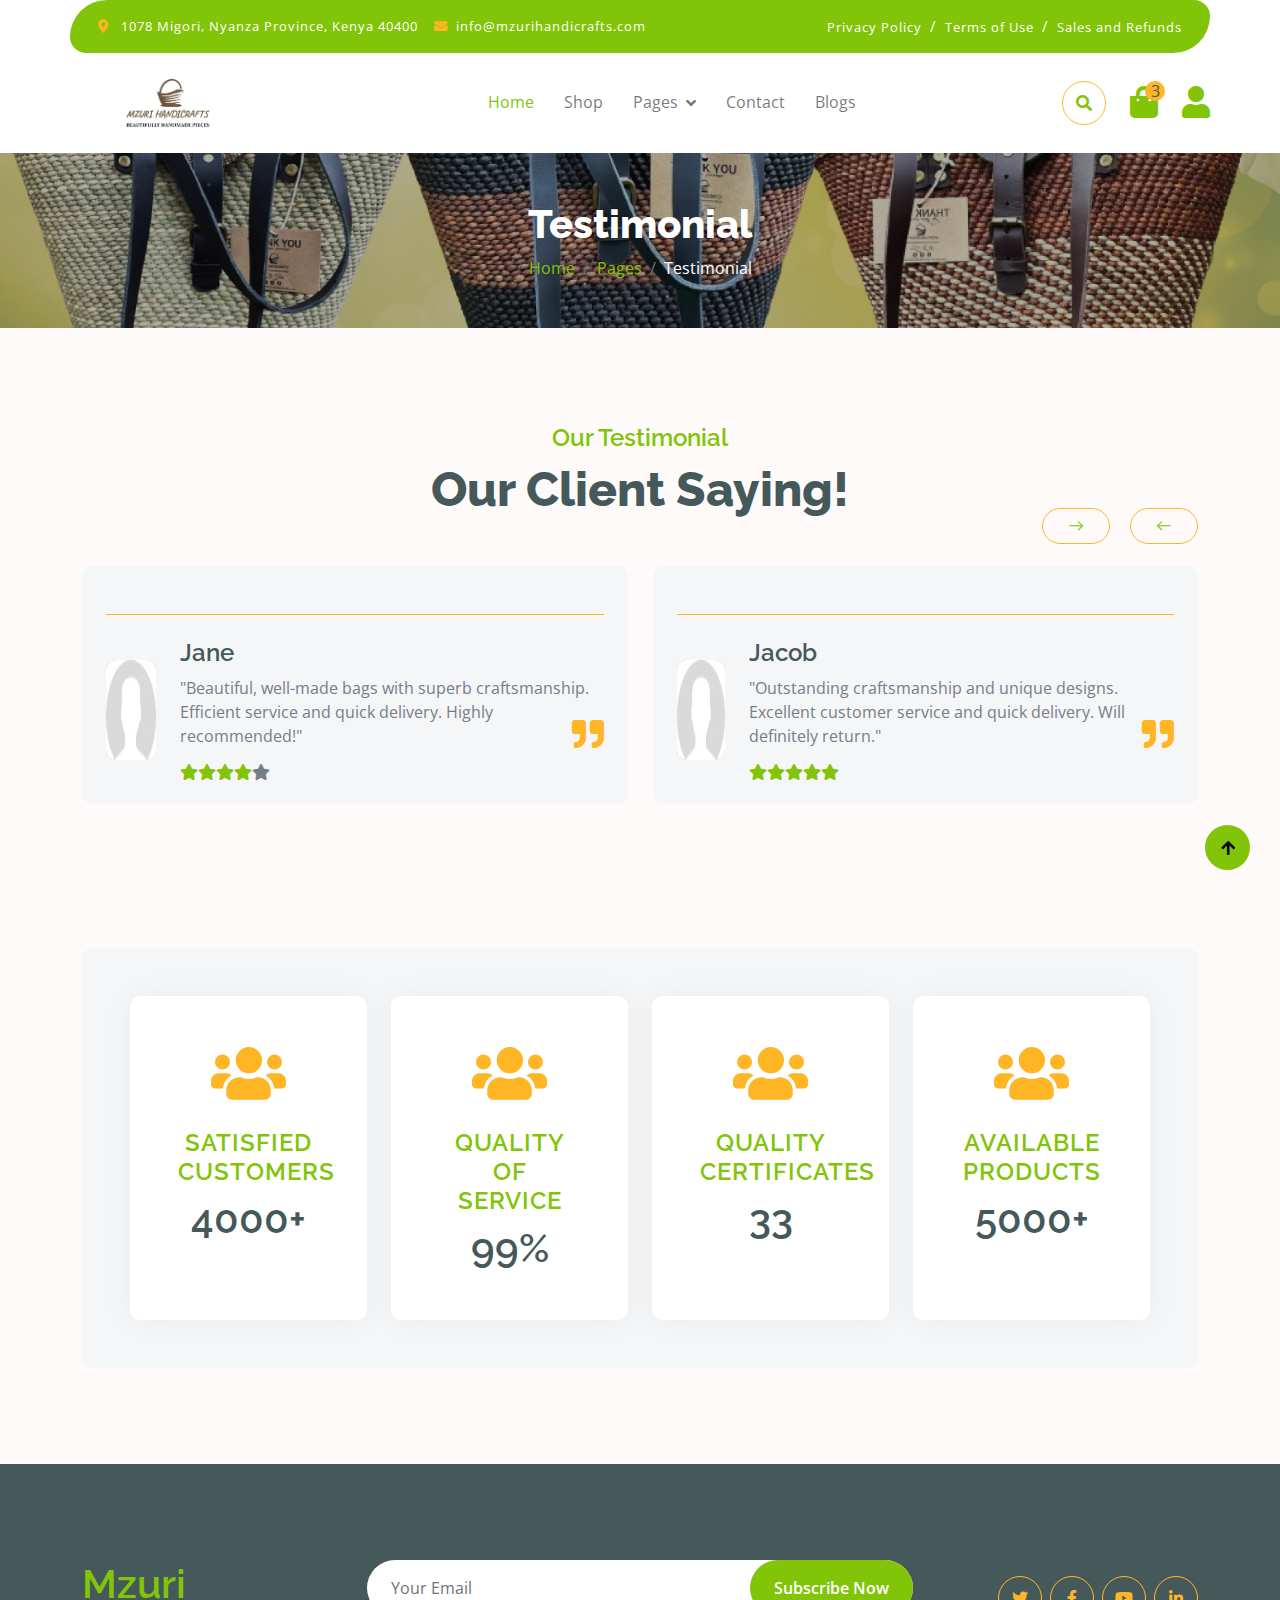
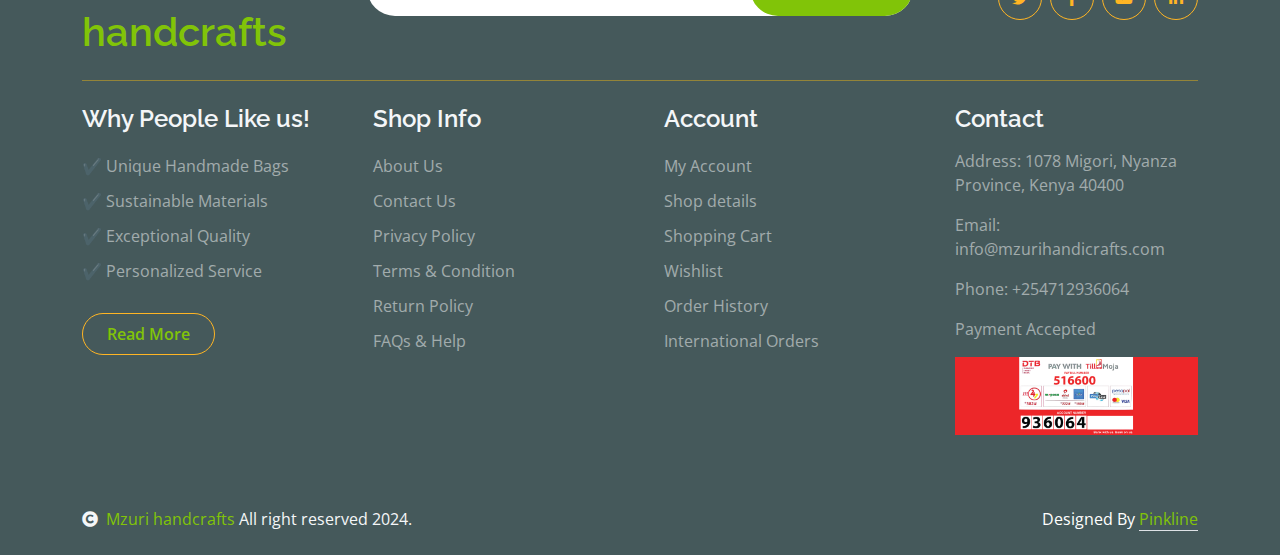
<file: testimonial.html>
<!DOCTYPE html>
<html lang="en">

    <head>
        <meta charset="utf-8">
        <title>mzuri handicrafts</title>
        <meta content="width=device-width, initial-scale=1.0" name="viewport">
        <meta content="" name="keywords">
        <meta content="" name="description">

        <!-- Google Web Fonts -->
        <link rel="preconnect" href="https://fonts.googleapis.com">
        <link rel="preconnect" href="https://fonts.gstatic.com" crossorigin>
        <link href="https://fonts.googleapis.com/css2?family=Open+Sans:wght@400;600&family=Raleway:wght@600;800&display=swap" rel="stylesheet"> 

        <!-- Icon Font Stylesheet -->
        <link rel="stylesheet" href="https://use.fontawesome.com/releases/v5.15.4/css/all.css"/>
        <link href="https://cdn.jsdelivr.net/npm/bootstrap-icons@1.4.1/font/bootstrap-icons.css" rel="stylesheet">

        <!-- Libraries Stylesheet -->
        <link href="lib/lightbox/css/lightbox.min.css" rel="stylesheet">
        <link href="lib/owlcarousel/assets/owl.carousel.min.css" rel="stylesheet">


        <!-- Customized Bootstrap Stylesheet -->
        <link href="css/bootstrap.min.css" rel="stylesheet">

        <!-- Template Stylesheet -->
        <link href="css/style.css" rel="stylesheet">
    </head>

    <body>

        <!-- Spinner Start -->
        <div id="spinner" class="show w-100 vh-100 bg-white position-fixed translate-middle top-50 start-50  d-flex align-items-center justify-content-center">
            <div class="spinner-grow text-primary" role="status"></div>
        </div>
        <!-- Spinner End -->


        <!-- Navbar start -->
        <div class="container-fluid fixed-top">
            <div class="container topbar bg-primary d-none d-lg-block">
                <div class="d-flex justify-content-between" >
                    <div class="top-info ps-2">
                        <small class="me-3"><i class="fas fa-map-marker-alt me-2 text-secondary"></i> <a href="#" class="text-white">1078 Migori, Nyanza Province, Kenya 40400</a></small>
                        <small class="me-3"><i class="fas fa-envelope me-2 text-secondary"></i><a href="#" class="text-white">info@mzurihandicrafts.com </a></small>
                    </div>
                    <div class="top-link pe-2">
                        <a href="#" class="text-white"><small class="text-white mx-2">Privacy Policy</small>/</a>
                        <a href="#" class="text-white"><small class="text-white mx-2">Terms of Use</small>/</a>
                        <a href="#" class="text-white"><small class="text-white ms-2">Sales and Refunds</small></a>
                    </div>
                </div>
            </div>
            <div class="container px-0">
                <nav class="navbar navbar-light navbar-expand-xl">
                    <a href="index.html" class="navbar-brand">
                        <img src="img/logo.png" alt="Mzuri handcrafts Logo" style="height: 50px;">
                    </a>
                                        <button class="navbar-toggler py-2 px-3" type="button" data-bs-toggle="collapse" data-bs-target="#navbarCollapse">
                        <span class="fa fa-bars text-primary"></span>
                    </button>
                    <div class="collapse navbar-collapse bg-white" id="navbarCollapse" >
                        <div class="navbar-nav mx-auto">
                            <a href="index.html" class="nav-item nav-link active">Home</a>
                            <a href="shop.html" class="nav-item nav-link">Shop</a>
                            <!-- <a href="shop-detail.html" class="nav-item nav-link">Shop Detail</a> -->
                            <div class="nav-item dropdown">
                                <a href="#" class="nav-link dropdown-toggle" data-bs-toggle="dropdown">Pages</a>
                                <div class="dropdown-menu m-0 bg-secondary rounded-0">
                                    <a href="cart.html" class="dropdown-item">Cart</a>
                                    <a href="chackout.html" class="dropdown-item">Chackout</a>
                                    <a href="testimonial.html" class="dropdown-item">Testimonial</a>
                                    <!-- <a href="404.html" class="dropdown-item">404 Page</a> -->
                                </div>
                            </div>
                            <a href="contact.html" class="nav-item nav-link">Contact</a>
                            <a href="" class="nav-item nav-link">Blogs</a>

                        </div>
                        <div class="d-flex m-3 me-0">
                            <button class="btn-search btn border border-secondary btn-md-square rounded-circle bg-white me-4" data-bs-toggle="modal" data-bs-target="#searchModal"><i class="fas fa-search text-primary"></i></button>
                            <a href="#" class="position-relative me-4 my-auto">
                                <i class="fa fa-shopping-bag fa-2x"></i>
                                <span class="position-absolute bg-secondary rounded-circle d-flex align-items-center justify-content-center text-dark px-1" style="top: -5px; left: 15px; height: 20px; min-width: 20px;">3</span>
                            </a>
                            <a href="#" class="my-auto">
                                <i class="fas fa-user fa-2x"></i>
                            </a>
                        </div>
                    </div>
                </nav>
            </div>
        </div>
        <!-- Navbar End -->


        <!-- Modal Search Start -->
        <div class="modal fade" id="searchModal" tabindex="-1" aria-labelledby="exampleModalLabel" aria-hidden="true">
            <div class="modal-dialog modal-fullscreen">
                <div class="modal-content rounded-0">
                    <div class="modal-header">
                        <h5 class="modal-title" id="exampleModalLabel">Search by keyword</h5>
                        <button type="button" class="btn-close" data-bs-dismiss="modal" aria-label="Close"></button>
                    </div>
                    <div class="modal-body d-flex align-items-center">
                        <div class="input-group w-75 mx-auto d-flex">
                            <input type="search" class="form-control p-3" placeholder="keywords" aria-describedby="search-icon-1">
                            <span id="search-icon-1" class="input-group-text p-3"><i class="fa fa-search"></i></span>
                        </div>
                    </div>
                </div>
            </div>
        </div>
        <!-- Modal Search End -->


        <!-- Single Page Header start -->
        <div class="container-fluid page-header py-5">
            <h1 class="text-center text-white display-6">Testimonial</h1>
            <ol class="breadcrumb justify-content-center mb-0">
                <li class="breadcrumb-item"><a href="#">Home</a></li>
                <li class="breadcrumb-item"><a href="#">Pages</a></li>
                <li class="breadcrumb-item active text-white">Testimonial</li>
            </ol>
        </div>
        <!-- Single Page Header End -->


        <!-- Tastimonial Start -->
        <div class="container-fluid testimonial py-5">
            <div class="container py-5">
                <div class="testimonial-header text-center">
                    <h4 class="text-primary">Our Testimonial</h4>
                    <h1 class="display-5 mb-5 text-dark">Our Client Saying!</h1>
                </div>
                <div class="owl-carousel testimonial-carousel">
                    <div class="testimonial-item img-border-radius bg-light rounded p-4">
                        <div class="position-relative">
                            <i class="fa fa-quote-right fa-2x text-secondary position-absolute" style="bottom: 30px; right: 0;"></i>
                            <div class="mb-4 pb-4 border-bottom border-secondary">
                                <p class="mb-0">
                                </p>
                            </div>
                            <div class="d-flex align-items-center flex-nowrap">
                                <div class="bg-secondary rounded">
                                    <img src="img/avatar.jpg" class="img-fluid rounded" style="width: 100px; height: 100px;" alt="">
                                </div>
                                <div class="ms-4 d-block">
                                    <h4 class="text-dark">Jane</h4>
                                    <p class="m-0 pb-3">"Beautiful, well-made bags with superb craftsmanship. Efficient service and quick delivery. Highly recommended!"
                                    </p>
                                    <div class="d-flex pe-5">
                                        <i class="fas fa-star text-primary"></i>
                                        <i class="fas fa-star text-primary"></i>
                                        <i class="fas fa-star text-primary"></i>
                                        <i class="fas fa-star text-primary"></i>
                                        <i class="fas fa-star"></i>
                                    </div>
                                </div>
                            </div>
                        </div>
                    </div>
                    <div class="testimonial-item img-border-radius bg-light rounded p-4">
                        <div class="position-relative">
                            <i class="fa fa-quote-right fa-2x text-secondary position-absolute" style="bottom: 30px; right: 0;"></i>
                            <div class="mb-4 pb-4 border-bottom border-secondary">
                                <!-- <p class="mb-0">"Exceptional quality and unique design. Great customer service and easy ordering. Highly recommend!"


                                </p> -->
                            </div>
                            <div class="d-flex align-items-center flex-nowrap">
                                <div class="bg-secondary rounded">
                                    <img src="img/avatar.jpg" class="img-fluid rounded" style="width: 100px; height: 100px;" alt="">
                                </div>
                                <div class="ms-4 d-block">
                                    <h4 class="text-dark">Jacob</h4>
                                    <p class="m-0 pb-3">"Outstanding craftsmanship and unique designs. Excellent customer service and quick delivery. Will definitely return."

                                    </p>
                                    <div class="d-flex pe-5">
                                        <i class="fas fa-star text-primary"></i>
                                        <i class="fas fa-star text-primary"></i>
                                        <i class="fas fa-star text-primary"></i>
                                        <i class="fas fa-star text-primary"></i>
                                        <i class="fas fa-star text-primary"></i>
                                    </div>
                                </div>
                            </div>
                        </div>
                    </div>
                    <div class="testimonial-item img-border-radius bg-light rounded p-4">
                        <div class="position-relative">
                            <i class="fa fa-quote-right fa-2x text-secondary position-absolute" style="bottom: 30px; right: 0;"></i>
                            <div class="mb-4 pb-4 border-bottom border-secondary">
                                <!-- <p class="mb-0">Nice products
                                </p> -->
                            </div>
                            <div class="d-flex align-items-center flex-nowrap">
                                <div class="bg-secondary rounded">
                                    <img src="img/avatar.jpg" class="img-fluid rounded" style="width: 100px; height: 100px;" alt="">
                                </div>
                                <div class="ms-4 d-block">
                                    <h4 class="text-dark">Mohammed</h4>
                                    <p class="m-0 pb-3">"Fantastic quality and stylish bags. Prompt delivery and helpful customer service. A repeat customer in the making!"

                                    </p>
                                    <div class="d-flex pe-5">
                                        <i class="fas fa-star text-primary"></i>
                                        <i class="fas fa-star text-primary"></i>
                                        <i class="fas fa-star text-primary"></i>
                                        <i class="fas fa-star text-primary"></i>
                                        <i class="fas fa-star text-primary"></i>
                                    </div>
                                </div>
                            </div>
                        </div>
                    </div>
                </div>
            </div>
        </div>
        <!-- Tastimonial End -->



 <!-- Fact Start -->
 <div class="container-fluid py-5">
    <div class="container">
        <div class="bg-light p-5 rounded">
            <div class="row g-4 justify-content-center">
                <div class="col-md-6 col-lg-6 col-xl-3">
                    <div class="counter bg-white rounded p-5">
                        <i class="fa fa-users text-secondary"></i>
                        <h4>satisfied customers</h4>
                        <h1>4000+</h1>
                    </div>
                </div>
                <div class="col-md-6 col-lg-6 col-xl-3">
                    <div class="counter bg-white rounded p-5">
                        <i class="fa fa-users text-secondary"></i>
                        <h4>quality of service</h4>
                        <h1>99%</h1>
                    </div>
                </div>
                <div class="col-md-6 col-lg-6 col-xl-3">
                    <div class="counter bg-white rounded p-5">
                        <i class="fa fa-users text-secondary"></i>
                        <h4>quality certificates</h4>
                        <h1>33</h1>
                    </div>
                </div>
                <div class="col-md-6 col-lg-6 col-xl-3">
                    <div class="counter bg-white rounded p-5">
                        <i class="fa fa-users text-secondary"></i>
                        <h4>Available Products</h4>
                        <h1>5000+</h1>
                    </div>
                </div>
            </div>
        </div>
    </div>
</div>
<!-- Fact Start -->


        <!-- Footer Start -->
        <div class="container-fluid bg-dark text-white-50 footer pt-5 mt-5">
            <div class="container py-5">
                <div class="pb-4 mb-4" style="border-bottom: 1px solid rgba(226, 175, 24, 0.5) ;">
                    <div class="row g-4">
                        <div class="col-lg-3">
                            <a href="#">
                                <h1 class="text-primary mb-0">Mzuri handcrafts</h1>
                                <p class="text-secondary mb-0"></p>
                            </a>
                        </div>
                        <div class="col-lg-6">
                            <div class="position-relative mx-auto">
                                <input class="form-control border-0 w-100 py-3 px-4 rounded-pill" type="number" placeholder="Your Email">
                                <button type="submit" class="btn btn-primary border-0 border-secondary py-3 px-4 position-absolute rounded-pill text-white" style="top: 0; right: 0;">Subscribe Now</button>
                            </div>
                        </div>
                        <div class="col-lg-3">
                            <div class="d-flex justify-content-end pt-3">
                                <a class="btn  btn-outline-secondary me-2 btn-md-square rounded-circle" href=""><i class="fab fa-twitter"></i></a>
                                <a class="btn btn-outline-secondary me-2 btn-md-square rounded-circle" href="https://www.facebook.com/profile.php?id=61562210182771&mibextid=LQQJ4d"><i class="fab fa-facebook-f"></i></a>
                                <a class="btn btn-outline-secondary me-2 btn-md-square rounded-circle" href=""><i class="fab fa-youtube"></i></a>
                                <a class="btn btn-outline-secondary btn-md-square rounded-circle" href=""><i class="fab fa-linkedin-in"></i></a>
                            </div>
                        </div>
                    </div>
                </div>
                <div class="row g-5">
                    <div class="col-lg-3 col-md-6">
                        <div class="footer-item">
                            <h4 class="text-light mb-3">Why People Like us!</h4>
                            <p class="mb-4">
                                ✔️ Unique Handmade Bags <br>
                                ✔️ Sustainable Materials <br>
                                ✔️ Exceptional Quality <br>
                                ✔️ Personalized Service
                            </p>
                            <a href="" class="btn border-secondary py-2 px-4 rounded-pill text-primary">Read More</a>
                        </div>
                    </div>
                    <div class="col-lg-3 col-md-6">
                        <div class="d-flex flex-column text-start footer-item">
                            <h4 class="text-light mb-3">Shop Info</h4>
                            <a class="btn-link" href="">About Us</a>
                            <a class="btn-link" href="">Contact Us</a>
                            <a class="btn-link" href="">Privacy Policy</a>
                            <a class="btn-link" href="">Terms & Condition</a>
                            <a class="btn-link" href="">Return Policy</a>
                            <a class="btn-link" href="">FAQs & Help</a>
                        </div>
                    </div>
                    <div class="col-lg-3 col-md-6">
                        <div class="d-flex flex-column text-start footer-item">
                            <h4 class="text-light mb-3">Account</h4>
                            <a class="btn-link" href="">My Account</a>
                            <a class="btn-link" href="">Shop details</a>
                            <a class="btn-link" href="">Shopping Cart</a>
                            <a class="btn-link" href="">Wishlist</a>
                            <a class="btn-link" href="">Order History</a>
                            <a class="btn-link" href="">International Orders</a>
                        </div>
                    </div>
                    <div class="col-lg-3 col-md-6">
                        <div class="footer-item">
                            <h4 class="text-light mb-3">Contact</h4>
                            <p>Address: 1078 Migori, Nyanza Province, Kenya 40400</p>
                            <p>Email: info@mzurihandicrafts.com</p>
                            <p>Phone: +254712936064</p>
                            <p>Payment Accepted</p>
                            <img src="img/payment.jpg" class="img-fluid" alt="">
                        </div>
                    </div>
                </div>
            </div>
        </div>
        <!-- Footer End -->
    
        <!-- Copyright Start -->
        <div class="container-fluid copyright bg-dark py-4">
            <div class="container">
                <div class="row">
                    <div class="col-md-6 text-center text-md-start mb-3 mb-md-0">
                        <span class="text-light"><a href="#"><i class="fas fa-copyright text-light me-2"></i>Mzuri handcrafts</a>  All right reserved 2024.</span>
                    </div>
                    <div class="col-md-6 my-auto text-center text-md-end text-white">
                        
                        Designed By <a class="border-bottom" href="">Pinkline</a>  <a class="border-bottom" href=""></a>
                    </div>
                </div>
            </div>
        </div>
        <!-- Copyright End -->
    
    
    
        <!-- Back to Top -->
        <a href="#" class="btn btn-primary border-3 border-primary rounded-circle back-to-top"><i class="fa fa-arrow-up"></i></a>   
    
        
    <!-- JavaScript Libraries -->
    <script src="https://ajax.googleapis.com/ajax/libs/jquery/3.6.4/jquery.min.js"></script>
    <script src="https://cdn.jsdelivr.net/npm/bootstrap@5.0.0/dist/js/bootstrap.bundle.min.js"></script>
    <script src="lib/easing/easing.min.js"></script>
    <script src="lib/waypoints/waypoints.min.js"></script>
    <script src="lib/lightbox/js/lightbox.min.js"></script>
    <script src="lib/owlcarousel/owl.carousel.min.js"></script>
    
    <!-- Template Javascript -->
    <script src="js/main.js"></script>
    </body>
    
    </html>
</file>
<file: css/style.css>
/*** Spinner Start ***/

.custom-navbar-bg {
    background-color: #09321f;
}









#spinner {
    opacity: 0;
    visibility: hidden;
    transition: opacity .8s ease-out, visibility 0s linear .5s;
    z-index: 99999;
 }

 #spinner.show {
     transition: opacity .8s ease-out, visibility 0s linear .0s;
     visibility: visible;
     opacity: 1;
 }

 .back-to-top {
    position: fixed;
    right: 30px;
    bottom: 30px;
    display: flex;
    width: 45px;
    height: 45px;
    align-items: center;
    justify-content: center;
    transition: 0.5s;
    z-index: 99;
}
/*** Spinner End ***/


/*** Button Start ***/
.btn {
    font-weight: 600;
    transition: .5s;
}

.btn-square {
    width: 32px;
    height: 32px;
}

.btn-sm-square {
    width: 34px;
    height: 34px;
}

.btn-md-square {
    width: 44px;
    height: 44px;
}

.btn-lg-square {
    width: 56px;
    height: 56px;
}

.btn-square,
.btn-sm-square,
.btn-md-square,
.btn-lg-square {
    padding: 0;
    display: flex;
    align-items: center;
    justify-content: center;
    font-weight: normal;
}

.btn.border-secondary {
    transition: 0.5s;
}

.btn.border-secondary:hover {
    background: var(--bs-secondary) !important;
    color: var(--bs-white) !important;
}

/*** Topbar Start ***/
.fixed-top {
    transition: 0.5s;
    background: var(--bs-white);
    border: 0;

}

.topbar {
    padding: 20px;
    border-radius: 230px 100px;

}

.topbar .top-info {
    font-size: 15px;
    line-height: 0;
    letter-spacing: 1px;
    display: flex;
    align-items: center;
}

.topbar .top-link {
    font-size: 15px;
    line-height: 0;
    letter-spacing: 1px;
    display: flex;
    align-items: center;
}

.topbar .top-link a {
    letter-spacing: 1px;
}

.topbar .top-link a small:hover {
    color: var(--bs-secondary) !important;
    transition: 0.5s;
}

.topbar .top-link a small:hover i {
    color: var(--bs-primary) !important;
}
/*** Topbar End ***/

/*** Navbar Start ***/
.navbar .navbar-nav .nav-link {
    padding: 10px 15px;
    font-size: 16px;
    transition: .5s;
}

.navbar {
    height: 100px;
    border-bottom: 1px solid rgba(255, 255, 255, .1);
}

.navbar .navbar-nav .nav-link:hover,
.navbar .navbar-nav .nav-link.active,
.fixed-top.bg-white .navbar .navbar-nav .nav-link:hover,
.fixed-top.bg-white .navbar .navbar-nav .nav-link.active {
    color: var(--bs-primary);
}

.navbar .dropdown-toggle::after {
    border: none;
    content: "\f107";
    font-family: "Font Awesome 5 Free";
    font-weight: 700;
    vertical-align: middle;
    margin-left: 8px;
}

@media (min-width: 1200px) {
    .navbar .nav-item .dropdown-menu {
        display: block;
        visibility: hidden;
        top: 100%;
        transform: rotateX(-75deg);
        transform-origin: 0% 0%;
        border: 0;
        transition: .5s;
        opacity: 0;
    }
}

.dropdown .dropdown-menu a:hover {
    background: var(--bs-secondary);
    color: var(--bs-primary);
}

.navbar .nav-item:hover .dropdown-menu {
    transform: rotateX(0deg);
    visibility: visible;
    background: var(--bs-light) !important;
    border-radius: 10px !important;
    transition: .5s;
    opacity: 1;
}

#searchModal .modal-content {
    background: rgba(255, 255, 255, .8);
}
/*** Navbar End ***/



/* 
/*** Hero Header ***/
 /* .hero-header {
    background: linear-gradient(rgba(248, 223, 173, 0.1), rgba(248, 223, 173, 0.1)), url(../img/mzuribg3.jpg);
    background-position: center center;
    background-repeat: no-repeat;
    background-size: cover;
}

.carousel-item {
    position: relative;
}

.carousel-item a {
    position: absolute;
    top: 50%;
    left: 50%;
    transform: translate(-50%, -50%);
    font-size: 25px;
    background: linear-gradient(rgba(255, 181, 36, 0.7), rgba(255, 181, 36, 0.7));
}

.carousel-control-next,
.carousel-control-prev {
    width: 48px;
    height: 48px;
    border-radius: 48px;
    border: 1px solid var(--bs-white);
    background: var(--bs-primary);
    position: absolute;
    top: 50%;
    transform: translateY(-50%);
}

.carousel-control-next {
    margin-right: 20px;
}

.carousel-control-prev {
    margin-left: 20px; 
}  */

.page-header {
    position: relative;
    background: linear-gradient(rgba(0, 0, 0, 0.3), rgba(0, 0, 0, 0.3)), url(../img/mzuribg3.jpg);
    background-position: center center;
    background-repeat: no-repeat;
    background-size: cover;
}

@media (min-width: 992px) {
    /* .hero-heade, */
    .page-header {
        margin-top: 152px !important;
    }
}

@media (max-width: 992px) {
    /* .hero-header, */
    .page-header {
        margin-top: 97px !important;
    }
}
/*** Hero Header end ***/


/*** featurs Start ***/
.featurs .featurs-item .featurs-icon {
    position: relative;
    width: 120px;
    height: 120px;
}

.featurs .featurs-item .featurs-icon::after {
    content: "";
    width: 35px;
    height: 35px;
    background: var(--bs-secondary);
    position: absolute;
    bottom: -10px;
    transform: translate(-50%);
    transform: rotate(45deg);
    background: var(--bs-secondary);
    
}
/*** featurs End ***/


/*** service Start ***/
.service .service-item .service-content {
    position: relative;
    width: 250px; 
    height: 130px; 
    top: -50%; 
    left: 50%; 
    transform: translate(-50%, -50%);
}

/*** service End ***/


/*** Fruits Start ***/
.fruite .tab-class .nav-item a.active {
    background: var(--bs-secondary) !important;
}

.fruite .tab-class .nav-item a.active span {
    color: var(--bs-white) !important; 
}

.fruite .fruite-categorie .fruite-name {
    line-height: 40px;
}

.fruite .fruite-categorie .fruite-name a {
    transition: 0.5s;
}

.fruite .fruite-categorie .fruite-name a:hover {
    color: var(--bs-secondary);
}

.fruite .fruite-item {
    height: 100%;
    transition: 0.5s;
}
.fruite .fruite-item:hover {
    box-shadow: 0 0 55px rgba(0, 0, 0, 0.4);
}

.fruite .fruite-item .fruite-img {
    overflow: hidden;
    transition: 0.5s;
    border-radius: 10px 10px 0 0;
}

.fruite .fruite-item .fruite-img img {
    transition: 0.5s;
}

.fruite .fruite-item .fruite-img img:hover {
    transform: scale(1.3);
}
/*** Fruits End ***/


/*** vesitable Start ***/
.vesitable .vesitable-item {
    height: 100%;
    transition: 0.5s;
}

.vesitable .vesitable-item:hover {
    box-shadow: 0 0 55px rgba(0, 0, 0, 0.4);
}

.vesitable .vesitable-item .vesitable-img {
    overflow: hidden;
    transition: 0.5s;
    border-radius: 10px 10px 0 0;
}

.vesitable .vesitable-item .vesitable-img img {
    transition: 0.5s;
}

.vesitable .vesitable-item .vesitable-img img:hover {
    transform: scale(1.2);
}

.vesitable .owl-stage {
    margin: 50px 0;
    position: relative;
}

.vesitable .owl-nav .owl-prev {
    position: absolute;
    top: -8px;
    right: 0;
    color: var(--bs-primary);
    padding: 5px 25px;
    border: 1px solid var(--bs-secondary);
    border-radius: 20px;
    transition: 0.5s;

}

.vesitable .owl-nav .owl-prev:hover {
    background: var(--bs-secondary);
    color: var(--bs-white);
}

.vesitable .owl-nav .owl-next {
    position: absolute;
    top: -8px;
    right: 88px;
    color: var(--bs-primary);
    padding: 5px 25px;
    border: 1px solid var(--bs-secondary);
    border-radius: 20px;
    transition: 0.5s;
}

.vesitable .owl-nav .owl-next:hover {
    background: var(--bs-secondary);
    color: var(--bs-white);
}
/*** vesitable End ***/


/*** Banner Section Start ***/
.banner .banner-btn:hover {
    background: var(--bs-primary);
}
/*** Banner Section End ***/


/*** Facts Start ***/
.counter {
    height: 100%;
    text-align: center;
    box-shadow: 0 0 30px rgba(0, 0, 0, 0.05);
}

.counter i {
    font-size: 60px;
    margin-bottom: 25px;
}

.counter h4 {
    color: var(--bs-primary);
    letter-spacing: 1px;
    text-transform: uppercase;
}

.counter h1 {
    margin-bottom: 0;
}
/*** Facts End ***/


/*** testimonial Start ***/
.testimonial .owl-nav .owl-prev {
    position: absolute;
    top: -58px;
    right: 0;
    color: var(--bs-primary);
    padding: 5px 25px;
    border: 1px solid var(--bs-secondary);
    border-radius: 20px;
    transition: 0.5s;
}

.testimonial .owl-nav .owl-prev:hover {
    background: var(--bs-secondary);
    color: var(--bs-white);
}

.testimonial .owl-nav .owl-next {
    position: absolute;
    top: -58px;
    right: 88px;
    color: var(--bs-primary);
    padding: 5px 25px;
    border: 1px solid var(--bs-secondary);
    border-radius: 20px;
    transition: 0.5s;
}

.testimonial .owl-nav .owl-next:hover {
    background: var(--bs-secondary);
    color: var(--bs-white);
}
/*** testimonial End ***/


/*** Single Page Start ***/
.pagination {
    display: inline-block;
}
  
.pagination a {
    color: var(--bs-dark);
    padding: 10px 16px;
    text-decoration: none;
    transition: 0.5s;
    border: 1px solid var(--bs-secondary);
    margin: 0 4px;
}
  
.pagination a.active {
    background-color: var(--bs-primary);
    color: var(--bs-light);
    border: 1px solid var(--bs-secondary);
}
  
.pagination a:hover:not(.active) {background-color: var(--bs-primary)}

.nav.nav-tabs .nav-link.active {
    border-bottom: 2px solid var(--bs-secondary) !important;
}
/*** Single Page End ***/


/*** Footer Start ***/
.footer .footer-item .btn-link {
    line-height: 35px;
    color: rgba(255, 255, 255, .5);
    transition: 0.5s;
}

.footer .footer-item .btn-link:hover {
    color: var(--bs-secondary) !important;
}

.footer .footer-item p.mb-4 {
    line-height: 35px;
}
/*** Footer End ***/
</file>
